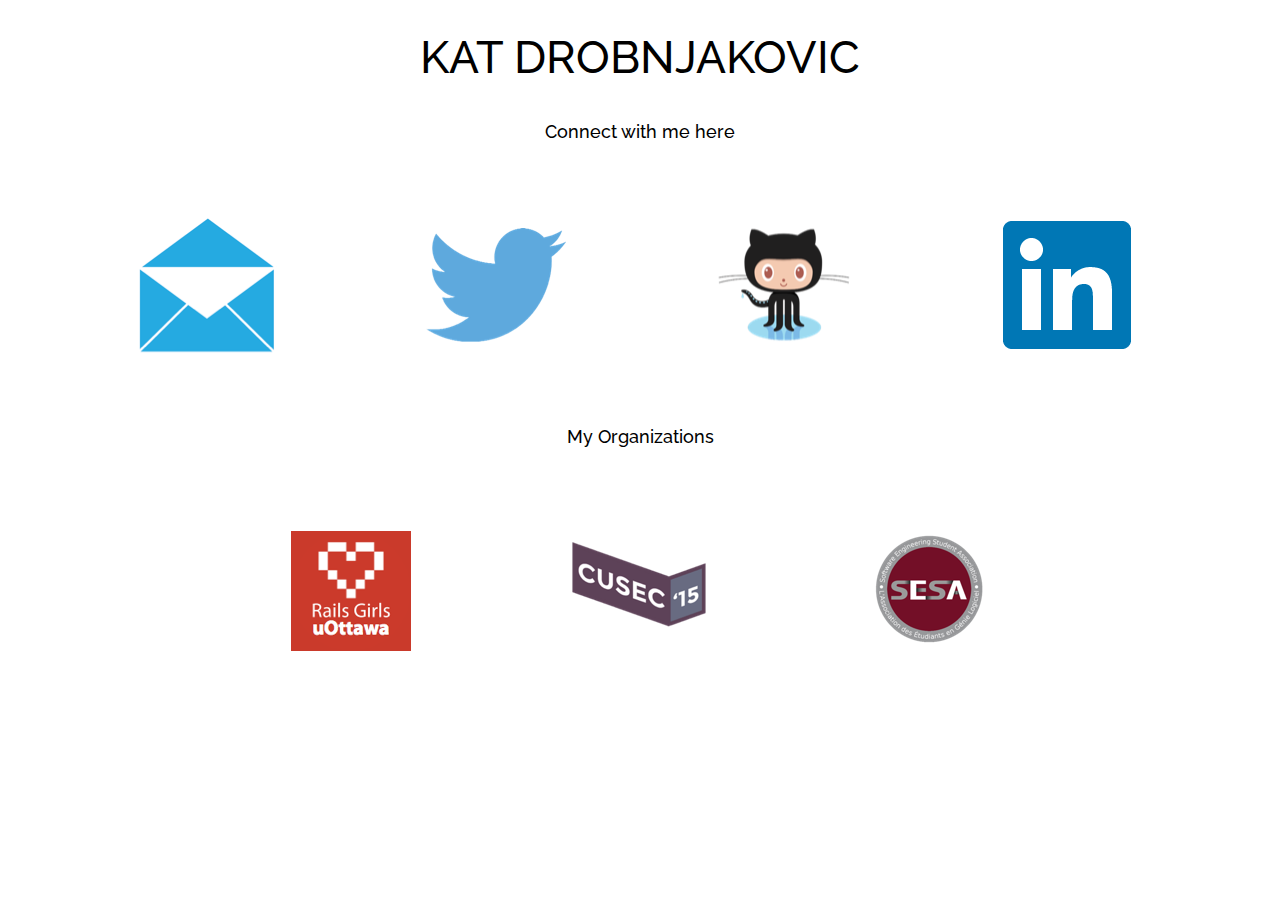
<file: index.html>
<html lang="en">

<head>
    <meta charset="utf-8">
    <meta name="viewport" content="width=device-width, initial-scale=1.0">
    <meta name="description" content="">

    <title>Kat Drobnjakovic</title>

    <!-- Bootstrap core CSS -->
    <link href="css/bootstrap.css" rel="stylesheet">

    <!-- custom CSS -->
    <link href="css/kat.css" rel="stylesheet">
    <link href='http://fonts.googleapis.com/css?family=Raleway:500,700,400,200' rel='stylesheet' type='text/css'>

    <!-- Favicon -->
    <link rel="icon" type="image/png" href="img/favicon.ico">

</head>

<body>
    <div class="container text-center">

        <div>
            <h1>KAT DROBNJAKOVIC</h1><br>
        </div>
        <div>
            <h4>Connect with me here</h4>
        </div>
        <div class="row">
            <div class="col-md-3 col-md-12">
                <a href="mailto:kat.drobnjakovic@gmail.com"><img src="img/envelope.png"></a>
            </div>
            <div class="col-md-3 col-md-12">
                <a href="https://twitter.com/katdrobnjakovic"><img src="img/Twitter_logo_blue.png"></a>
            </div>
            <div class="col-md-3 col-md-12">
                <a href="https://github.com/katdrobnjakovic"><img src="img/Octocat.png"></a>
            </div>
            <div class="col-md-3 col-md-12">
                <a href="https://ca.linkedin.com/pub/katarina-drobnjakovic/68/651/741"><img src="img/linkedin.png"></a> 
            </div>
        </div>
        <div>
            <h4>My Organizations</h4>
        </div>
        <div class="row">    
            <div class="col-md-2 col-md-12 col-md-offset-2 vcenter">
                <a href="UX.html"><img src="img/uOttawa-rails-girls.png"></a>
            </div>
            <div class="col-md-4 col-md-12 vcenter">
                <a href="http://2015.cusec.net/"><img src="img/cusec_logo.png"></a>
            </div>
            <div class="col-md-2 col-md-12">
                <a href="http://www.uottawa-sesa.ca/"><img src="img/SESA_Logo.png"></a>
            </div>
        </div>
    </div>
</body>

<script>
  (function(i,s,o,g,r,a,m){i['GoogleAnalyticsObject']=r;i[r]=i[r]||function(){
  (i[r].q=i[r].q||[]).push(arguments)},i[r].l=1*new Date();a=s.createElement(o),
  m=s.getElementsByTagName(o)[0];a.async=1;a.src=g;m.parentNode.insertBefore(a,m)
  })(window,document,'script','//www.google-analytics.com/analytics.js','ga');

  ga('create', 'UA-60670437-1', 'auto');
  ga('send', 'pageview');

</script>
</file>
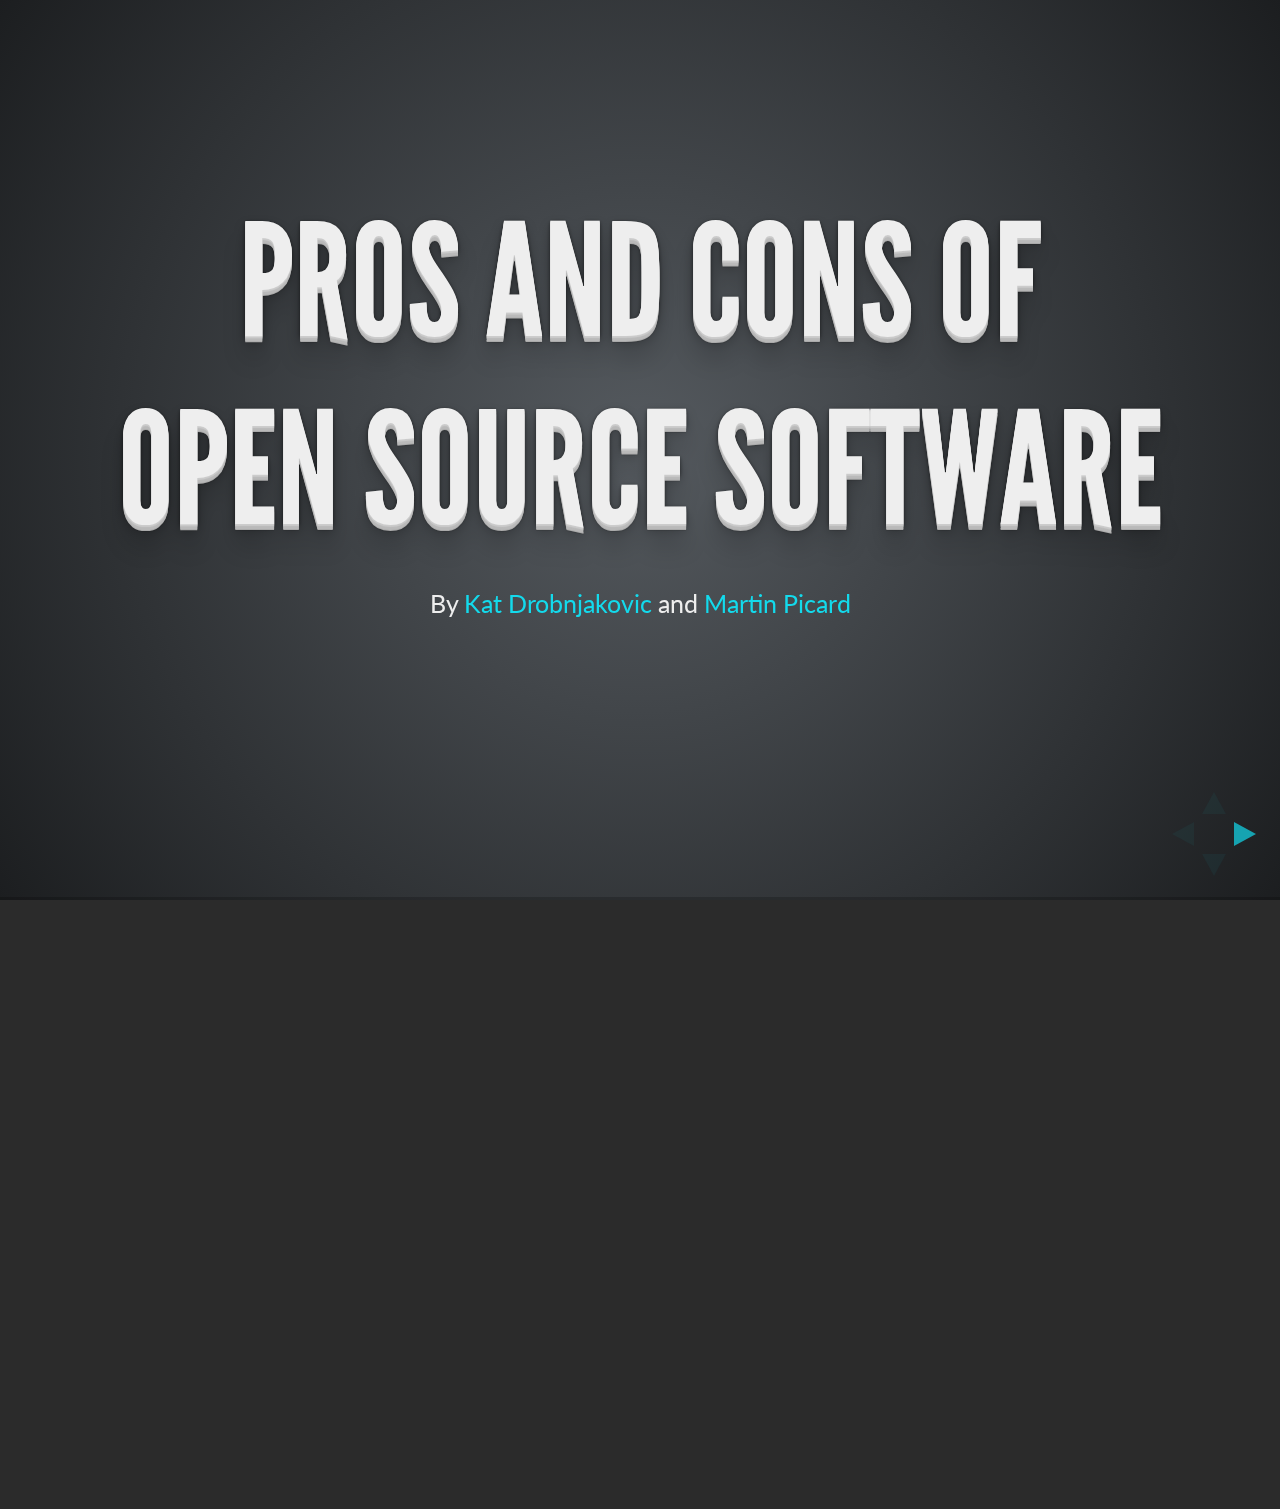
<file: OSS.html>
<!doctype html>
<html lang="en">

<head>
	<meta charset="utf-8">

	<title>Open Source Software</title>

	<meta name="description" content="A talk on open source software">
	<meta name="author" content="Kat Drobnjakovic">

	<meta name="apple-mobile-web-app-capable" content="yes" />
	<meta name="apple-mobile-web-app-status-bar-style" content="black-translucent" />

	<meta name="viewport" content="width=device-width, initial-scale=1.0, maximum-scale=1.0, user-scalable=no, minimal-ui">

	<link rel="stylesheet" href="css/reveal.css">
	<link rel="stylesheet" href="css/theme/league.css" id="theme">

	<!-- Code syntax highlighting -->
	<link rel="stylesheet" href="lib/css/zenburn.css">

	<!-- Printing and PDF exports -->
	<script>
		var link = document.createElement( 'link' );
		link.rel = 'stylesheet';
		link.type = 'text/css';
		link.href = window.location.search.match( /print-pdf/gi ) ? 'css/print/pdf.css' : 'css/print/paper.css';
		document.getElementsByTagName( 'head' )[0].appendChild( link );
	</script>

		<!--[if lt IE 9]>
		<script src="lib/js/html5shiv.js"></script>
		<![endif]-->
	</head>

	<body>

		<div class="reveal">
			<!-- Any section element inside of this container is displayed as a slide -->
			<div class="slides">

				<section>
					<h1>Pros and Cons of <br> Open Source Software</h1>
					<h3></h3>
					<p>
						<small>By <a href="http://katarina.rocks">Kat Drobnjakovic</a> and <a href="github.com/mpicard">Martin Picard</a></small>
					</p>
				</section>
				<!-- Corporate Purchase or Consumer Perspective -->
				<section data-transition="convex">
					<h2>Pros and Cons:<br>Corporate Purchase or Consumer Perspective</h2>
					<blockquote>In real open source, you have the right to control your own destiny.</blockquote>
					<a hef="https://github.com/torvalds">Linus Torvalds</a>
				</section>

				<section data-transition="slide">
					<!-- 1 -->
					<section>
						<h3>Con: Misguided Development and Features</h3>
						<p>Free does not mean no cost.</p>
						<p>Features are rolled out when they are rolled out - no strict schedule.</p>
						<p>Community driven development - purpose and direction of the software changes naturally.</p>
					</section>
					<!-- 2 -->
					<section>
						<h3>Con: Integration with Existing Environment</h3>
						<p>Less effort given to documentation and usability - there will be a learning curve to getting started.</p>
						<p>Lack of contractual commitment to tech support.</p>
						<p></p>
					</section>
					<!-- 3 -->
					<section>
						<h3>Pro: Transparency and Innovation</h3>
						<p>Functionality becomes obvious when source code is available.</p>
						<p>Collaboratively driven - spark ideas and improve algorithms to design better software.</p>
						<p>Competitive edge.</p>
					</section>
					<!-- 4 -->
					<section>
						<h3>Pro: Community, Quality, and Maintenance</h3>
						<p>Large and active communities create innovative software.</p>
						<p>Cooperation increases quality.</p>
						<p>Maintenance is tasked to the entire community and not the individual.</p>
					</section>
				</section>
				<!-- subsection summary -->
				<section data-transition="convex">
					<h2>Corporate Purchase or Consumer Perspective Summary</h2>
					<ul>
						<li>Community either makes or breaks the software.</li>
						<li>Transparency leads to innovative and creative software solutions.</li>
						<li>Free sofware has a cost: time and effort.</li>
					</ul>
				</section>

				<section data-transition="slide">
					<!-- sub title -->
					<section>
						<h2>Pros and Cons:<br>Corporate Production or Development Perspective</h2>
						<p>Marc Andreessen tweeted: "The best minds of my generation are thinking about how to make people buy support contracts for free software." --Anonymous</p>
					</section>
					<!-- 1 -->
					<section>
						<h3>Con: Less Income Potential</h3>
						<p>A lot of work will result in a low return.</p>
						<p>Other methods of income might need to be used (eg. Dropbox, RedHat).</p>
						<p>Can lead to embarrassment for your company if the quality is poor.</p>
					</section>
					<!-- 2 -->
					<section>
						<h3>Con: Security Leaks</h3>
						<p>People with malicious intents may find security problems easier to exploit them.</p>
						<p>Uber recently pushed secret passwords in plaintext to their GitHub.</p>
						<p>Bots scrap GitHub and other code bases for secrets all the time.</p>
					</section>
					<!-- 3 -->
					<section>
						<h3>Pro: Good for Reputation and Community at Large</h3>
						<p>Going open source is good for reputation and seen as giving back to the community.</p>
						<p>Open source projects create great communities and open many possibilities for collaboration between businesses and the OS community.</p>
					</section>
					<!-- 4 -->
					<section>
						<h3>Pro: Innovation, Quality and Big Brains</h3>
						<p>Many open source projects are at the forefront of innovation and possess many cutting edge features that release sooner than proprietary software.</p>
						<p>Popular OSS are often of equal or greater quality than their commercial counterpart.</p>
						<p>Most of the greatest minds in programming contribute or have contributed to open source. (Linus Torvalds, Ken Thompson, etc)</p>
					</section>
					<!-- conclusion -->
					<section>
						<h3>Corporate Production or Development Summary</h3>
						<ul>
							<li>Best determined on a case by case basis.</li>
							<li>Important to find other revenues of income.</li>
							<li>Security might be a deciding factor when working with sensitive information.</li>
						</ul>
					</section>
				</section>

				<!-- Sources -->
				<section>
					<h3>References</h3>
					<ul>
						<small>
							<li>The Pros and Cons of Open Source Software – Neotys Testing Roundup. Retrived on March 23, 2015, from <a href="http://www.neotys.com/blog/pros-cons-of-open-source-software/">neotys.com/blog/pros-cons-of-open-source-software/</a></li>
							<li>The Open Source Initiative. The Open Source Definition. Retrived on March 23, 2014, from <a href="http://opensource.org/osd">opensource.org/osd</a></li>
							<li>Q &amp; A: Linus Torvalds, inventor of Linux. Retrived on March 23, 2014, from <a href="http://old.seattletimes.com/html/businesstechnology/2002059632_linus11.html">old.seattletimes.com/html/businesstechnology/2002059632_linus11.html</a></li>
						</small>
					</ul>
				</section>
				<section>
					<h3>References</h3>
					<ul>
						<small>
							<li>Shaikh, Maha and Cornford, Tony (2011). Total cost of ownership of open source software. UK Cabinet Office, London, UK. Retrived on March 12, 2015, from <a href="http://eprints.lse.ac.uk/39826/1/Total_cost_of_ownership_of_open_source_software_(LSERO).pdf">eprints.lse.ac.uk/39826/1/Total_cost_of_ownership_of_open_source_software_(LSERO).pdf</a></li>
							<li>Krishnamurthy, Sandeep (2003). An Analysis of Open Source Business Models. University of Washington, Bothell, WA. Retrived on March 3, 2014, from <a href="http://faculty.washington.edu/sandeep/d/bazaar.pdf">faculty.washington.edu/sandeep/d/bazaar.pdf</a></li>
							<li>Steele, Robert (2012). The open-source everything manifesto: Transparency, truth, and trust. Berkeley, Calif.: Evolver Editions.</li>
						</small>
					</ul>
				</section>
			</div>

		</div>

		<script src="lib/js/head.min.js"></script>
		<script src="js/reveal.js"></script>

		<script>

			// Full list of configuration options available at:
			// https://github.com/hakimel/reveal.js#configuration
			Reveal.initialize({
				controls: true,
				progress: true,
				history: false,
				center: true,
				overview: true,
				transition: 'slide', // none/fade/slide/convex/concave/zoom
				parallaxBackgroundImage: 'https://s3.amazonaws.com/hakim-static/reveal-js/reveal-parallax-2.jpg',
        parallaxBackgroundSize: '2100px 900px', // CSS syntax, e.g. "2100px 900px" - currently only pixels are supported (don't use % or auto)

				// Optional reveal.js plugins
				dependencies: [
				{ src: 'lib/js/classList.js', condition: function() { return !document.body.classList; } },
				{ src: 'plugin/markdown/marked.js', condition: function() { return !!document.querySelector( '[data-markdown]' ); } },
				{ src: 'plugin/markdown/markdown.js', condition: function() { return !!document.querySelector( '[data-markdown]' ); } },
				{ src: 'plugin/highlight/highlight.js', async: true, condition: function() { return !!document.querySelector( 'pre code' ); }, callback: function() { hljs.initHighlightingOnLoad(); } },
				{ src: 'plugin/zoom-js/zoom.js', async: true },
				{ src: 'plugin/notes/notes.js', async: true }
				]
			});

		</script>

	</body>
	</html>
</file>
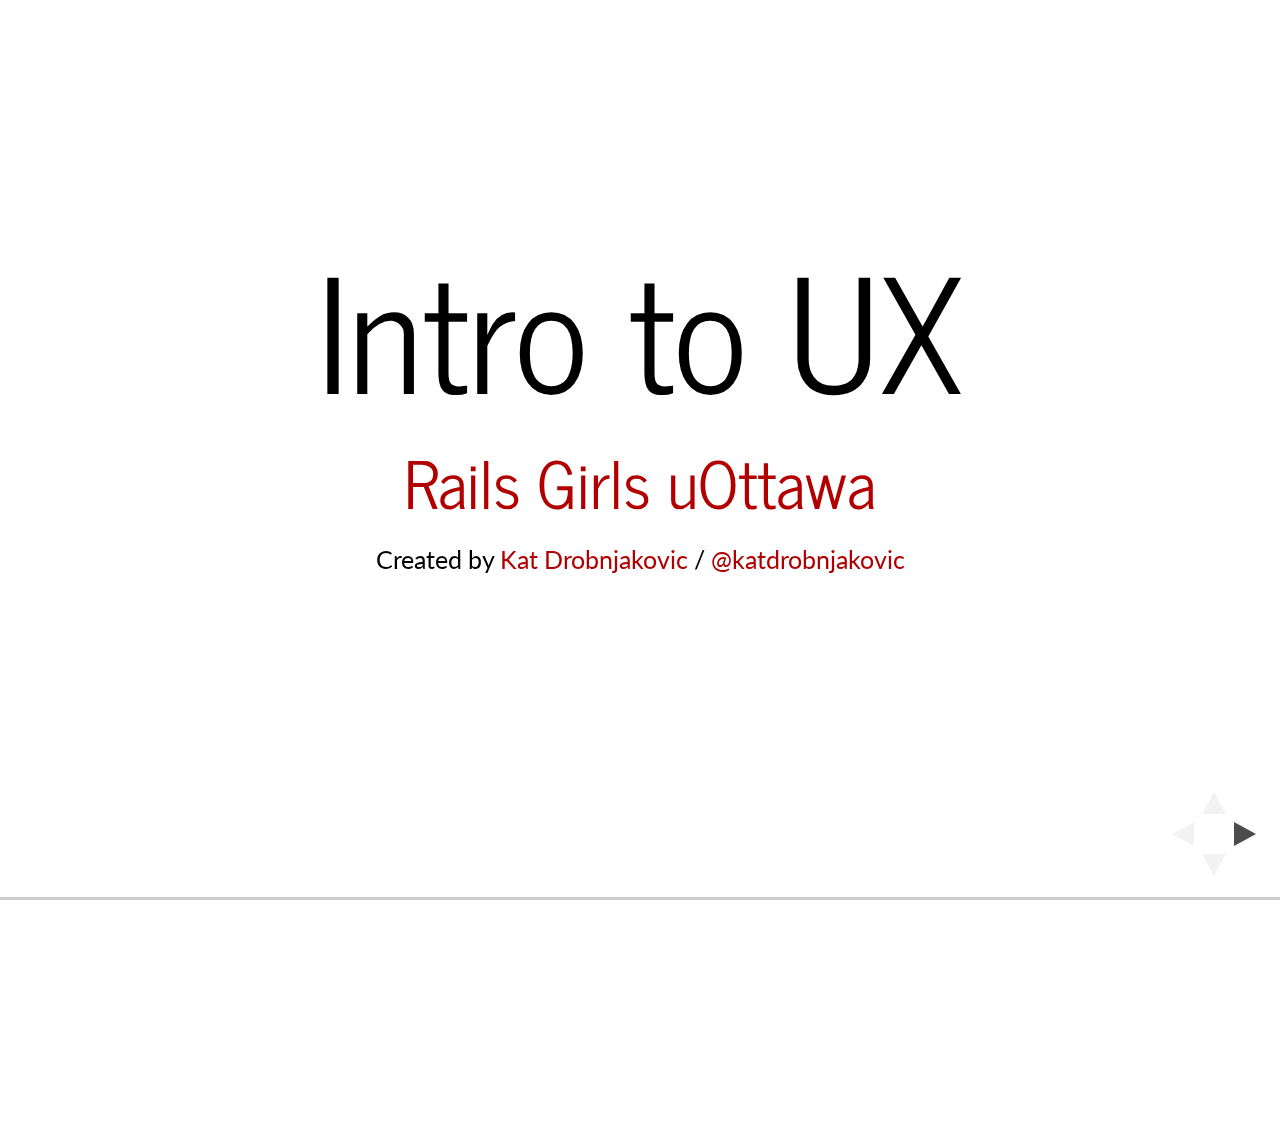
<file: UX.html>
<!doctype html>
<html lang="en">

	<head>
		<meta charset="utf-8">

		<title>Rails Girls uOttawa</title>

		<meta name="description" content="A workshop on UX for uOttawa Rails Girls">
		<meta name="author" content="Kat Drobnjakovic">

		<meta name="apple-mobile-web-app-capable" content="yes" />
		<meta name="apple-mobile-web-app-status-bar-style" content="black-translucent" />

		<meta name="viewport" content="width=device-width, initial-scale=1.0, maximum-scale=1.0, user-scalable=no, minimal-ui">

		<link rel="stylesheet" href="css/reveal.css">
		<link rel="stylesheet" href="css/theme/simple.css" id="theme">

		<!-- Code syntax highlighting -->
		<link rel="stylesheet" href="lib/css/zenburn.css">

		<!-- Printing and PDF exports -->
		<script>
			var link = document.createElement( 'link' );
			link.rel = 'stylesheet';
			link.type = 'text/css';
			link.href = window.location.search.match( /print-pdf/gi ) ? 'css/print/pdf.css' : 'css/print/paper.css';
			document.getElementsByTagName( 'head' )[0].appendChild( link );
		</script>

		<!--[if lt IE 9]>
		<script src="lib/js/html5shiv.js"></script>
		<![endif]-->
	</head>

	<body>

		<div class="reveal">

			<!-- Any section element inside of this container is displayed as a slide -->
			<div class="slides">
				<section>
					<h1>Intro to UX</h1>
					<h3><a href="http://railsgirls.com/ottawa">Rails Girls uOttawa</a></h3>
					<p>
						<small>Created by <a href="http://katarina.rocks">Kat Drobnjakovic</a> / <a href="http://twitter.com/katdrobnjakovic">@katdrobnjakovic</a></small>
					</p>
				</section>
				<!-- vertically nested slides -->
				<section>
					<section >
					<h2>What is UX?</h2>
					<p>
						"<em>User experience</em>" encompasses all aspects of the end-user's interaction with the company, its services, and its products.
					</p>
					<a hef="http://www.nngroup.com/articles/definition-user-experience/">Nielson Norman Group</a>
					</section>
					<section>
						<h2>UX vs UI</h2>
						<p><em>User interface</em> design involves creating a user-friendly interface thats easy to use, elegant, and in working condition. </p>
					</section>
					<section>
						<h2>UX vs Usability</h2>
						<p><em>Usability</em> is a quality attribute that assesses how easy user interfaces are to use. </p>
						<aside class="notes">
						<ul>
							<li>Learnability: How easy is it for users to accomplish basic tasks the first time they encounter the design?</li>
							<li>Efficiency: Once users have learned the design, how quickly can they perform tasks?</li>
							<li>Memorability: When users return to the design after a period of not using it, how easily can they reestablish proficiency?</li>
							<li>Errors: How many errors do users make, how severe are these errors, and how easily can they recover from the errors?</li>
							<li>Satisfaction: How pleasant is it to use the design?</li>
						</ul>
					</aside>
					</section>
				</section>

				<section data-transition="convex">
					<h2>Importance of UX</h2>
					<ul>
						<li>User centered design</li>
						<li>Accessibility</li>
					</ul>
				</section>

				<section data-transition="convex">
					<h2>Evaluation</h2>
					<p>Utilizing heuristics to analyze the current system.</p>
					<aside class="notes">
						<p>Heuristic ("find" or "discover") refers to experience-based techniques for problem solving, learning, and discovery that find a solution, which is not guaranteed to be optimal, but good enough for a given set of goals. Where the exhaustive search is impractical, heuristic methods are used to speed up the process of finding a satisfactory solution via mental shortcuts to ease the cognitive load of making a decision.</p>
					</aside>
				</section>

				<section data-transition="slide">
					<section>
						<h2>A/B Testing</h2>
						<p>A study to compare the effectiveness and quality of experience of different user interfaces.</p>
					</section>
					<section>
						<img src="img/ab_test.png">
					</section>
					<aside class="notes">
						<p>A randomized experiment with two variants, A and B, which are the control and treatment in the controlled experiment</p>
					</aside>
				</section>

				<section data-transition="zoom">
					<section>
						<h2>Wireframes and Prototypes</h2>
						<p>Constructing a design model based on findings.</p>
					</section>
					<section>
						<img src="img/wireframe.png">
					</section>
				</section>

				<section data-transition="slide">
					<section>
						<h2>User Flows</h2>
						<p>Designing how users should move throughout the system.</p>
					</section>
					<section>
						<img src="img/userflow.png">
					</section>
				</section>

				<section data-transition="concave">
					<section>
						<h2>User Surveys</h2>
						<p>Analyzing their emotions with familiar and unfamiliar elements of the interface. </p>
					</section>
					<section>
						<h2>Storytelling</h2>
						<p>Analyzing their emotions with familiar and unfamiliar elements of the interface. </p>
						<aside class="notes">
							<p> In user experience, stories help us to understand our users, learn about their goals, explain our research, and demonstrate our design ideas. </p>
						</aside>
					</section>
				</section>

				<section data-transition="concave">
					<h2>Design Patterns</h2>
					<p>Providing consistency leads to increased efficiency.</p>
					<aside class="notes">
						<p>A design pattern in architecture and computer science is a formal way of documenting a solution to a design problem in a particular field of expertise.</p>
					</aside>
				</section>

				<section data-transition="zoom">
					<h2>User Profiles and Persons</h2>
					<p>Develop experiences that reflect the voice and emotions of your users.</p>
					<p><em>Know your audience.</em></p>
				</section>

				<section data-transition="zoom">
					<img src="img/uxgrass.png">
				</section>

				<section data-transition="slide">
					<h2>UX cannot solve everything</h2>
					<p>Design must be tailored to the goals, values, process, and products of the system.</p>
					<aside class="notes">
						Oh hey, these are some notes. They'll be hidden in your presentation, but you can see them if you open the speaker notes window (hit 's' on your keyboard).
					</aside>
				</section>

				<section data-transition="zoom">
					<h2>THANK-YOU</h2>
					<h3>Questions?</h3>
					<br>
					<p>
						<small>Created by <a href="http://katarina.rocks">Kat Drobnjakovic</a> / <a href="http://twitter.com/katdrobnjakovic">@katdrobnjakovic</a></small>
					</p>
				</section>
				<section data-transition="none">
					<h2>References</h2>
					<a href="http://www.smashingmagazine.com/2010/10/05/what-is-user-experience-design-overview-tools-and-resources/">What Is User Experience Design? Overview, Tools And Resources</a><br>
					<a href="http://inspiredm.com/ui-design-exactly/">What is UI design, exactly?</a><br>
					<a href="http://www.nngroup.com/articles/usability-101-introduction-to-usability/">Usability 101: Introduction to Usability</a><br>
					<a href="http://www.webdesignerdepot.com/2012/06/ui-vs-ux-whats-the-difference/">UI VS UX: WHAT’S THE DIFFERENCE?</a><br>
					<a href="http://www.nngroup.com/articles/definition-user-experience/">The Definition of User Experience</a><br>
				</section>
				
			</div>

		</div>

		<script src="lib/js/head.min.js"></script>
		<script src="js/reveal.js"></script>

		<script>

			// Full list of configuration options available at:
			// https://github.com/hakimel/reveal.js#configuration
			Reveal.initialize({
				controls: true,
				progress: true,
				history: true,
				center: true,

				transition: 'slide', // none/fade/slide/convex/concave/zoom

				// Optional reveal.js plugins
				dependencies: [
					{ src: 'lib/js/classList.js', condition: function() { return !document.body.classList; } },
					{ src: 'plugin/markdown/marked.js', condition: function() { return !!document.querySelector( '[data-markdown]' ); } },
					{ src: 'plugin/markdown/markdown.js', condition: function() { return !!document.querySelector( '[data-markdown]' ); } },
					{ src: 'plugin/highlight/highlight.js', async: true, condition: function() { return !!document.querySelector( 'pre code' ); }, callback: function() { hljs.initHighlightingOnLoad(); } },
					{ src: 'plugin/zoom-js/zoom.js', async: true },
					{ src: 'plugin/notes/notes.js', async: true }
				]
			});

		</script>

	</body>
</html>
</file>
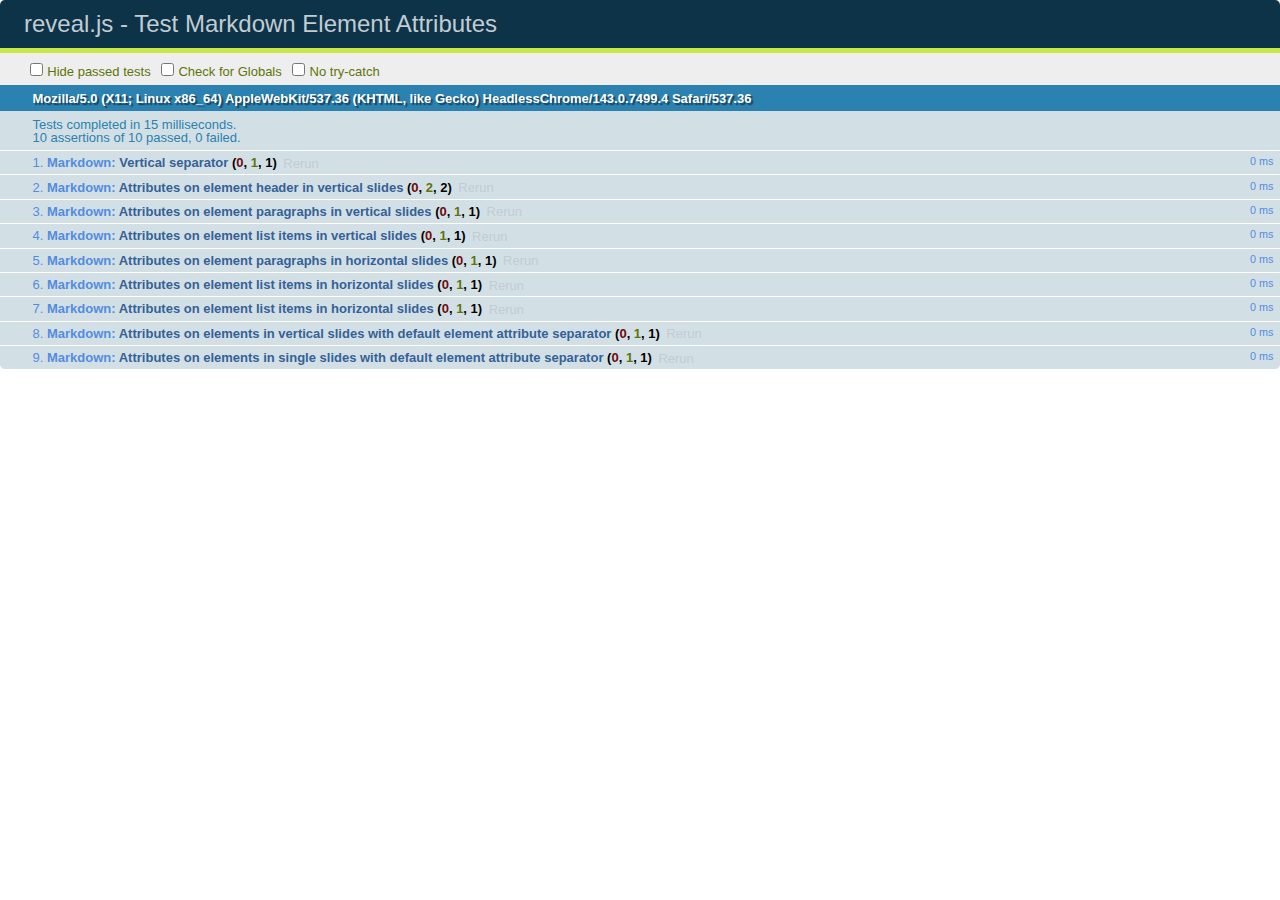
<file: test/test-markdown-element-attributes.html>
<!doctype html>
<html lang="en">

	<head>
		<meta charset="utf-8">

		<title>reveal.js - Test Markdown Element Attributes</title>

		<link rel="stylesheet" href="../css/reveal.css">
		<link rel="stylesheet" href="qunit-1.12.0.css">
	</head>

	<body style="overflow: auto;">

		<div id="qunit"></div>
		<div id="qunit-fixture"></div>

		<div class="reveal" style="display: none;">

			<div class="slides">

				<!-- <section data-markdown="example.md" data-separator="^\n\n\n" data-separator-vertical="^\n\n"></section> -->

				<!-- Slides are separated by newline + three dashes + newline, vertical slides identical but two dashes -->
				<section data-markdown data-separator="^\n---\n$" data-separator-vertical="^\n--\n$" data-element-attributes="{_\s*?([^}]+?)}">>
					<script type="text/template">
						## Slide 1.1
						<!-- {_class="fragment fade-out" data-fragment-index="1"} -->

						--

						## Slide 1.2
						<!-- {_class="fragment shrink"} -->

						Paragraph 1
						<!-- {_class="fragment grow"} -->

						Paragraph 2
						<!-- {_class="fragment grow"} -->

						- list item 1 <!-- {_class="fragment roll-in"} -->
						- list item 2 <!-- {_class="fragment roll-in"} -->
						- list item 3 <!-- {_class="fragment roll-in"} -->


						---

						## Slide 2


						Paragraph 1.2  
						multi-line <!-- {_class="fragment highlight-red"} -->

						Paragraph 2.2 <!-- {_class="fragment highlight-red"} -->

						Paragraph 2.3 <!-- {_class="fragment highlight-red"} -->

						Paragraph 2.4 <!-- {_class="fragment highlight-red"} -->

						- list item 1 <!-- {_class="fragment highlight-green"} -->
						- list item 2<!-- {_class="fragment highlight-green"} -->
						- list item 3<!-- {_class="fragment highlight-green"} -->
						- list item 4
						<!-- {_class="fragment highlight-green"} -->
						- list item 5<!-- {_class="fragment highlight-green"} -->

						Test

						![Example Picture](examples/assets/image2.png)
						<!-- {_class="reveal stretch"} -->

					</script>
				</section>



				<section 	data-markdown data-separator="^\n\n\n"
									data-separator-vertical="^\n\n"
									data-separator-notes="^Note:"
									data-charset="utf-8">
					<script type="text/template">
						# Test attributes in Markdown with default separator
						## Slide 1 Def <!-- .element: class="fragment highlight-red" data-fragment-index="1" -->


						## Slide 2 Def
						<!-- .element: class="fragment highlight-red" -->

					</script>
				</section>

				<section data-markdown>
				  <script type="text/template">
					## Hello world
					A paragraph
					<!-- .element: class="fragment highlight-blue" -->
				  </script>
				</section>

				<section data-markdown>
				  <script type="text/template">
					## Hello world

					Multiple  
					Line
					<!-- .element: class="fragment highlight-blue" -->
				  </script>
				</section>

				<section data-markdown>
				  <script type="text/template">
					## Hello world

					Test<!-- .element: class="fragment highlight-blue" -->

					More Test
				  </script>
				</section>


			</div>

		</div>

		<script src="../lib/js/head.min.js"></script>
		<script src="../js/reveal.js"></script>
		<script src="../plugin/markdown/marked.js"></script>
		<script src="../plugin/markdown/markdown.js"></script>
		<script src="qunit-1.12.0.js"></script>

		<script src="test-markdown-element-attributes.js"></script>

	</body>
</html>
</file>
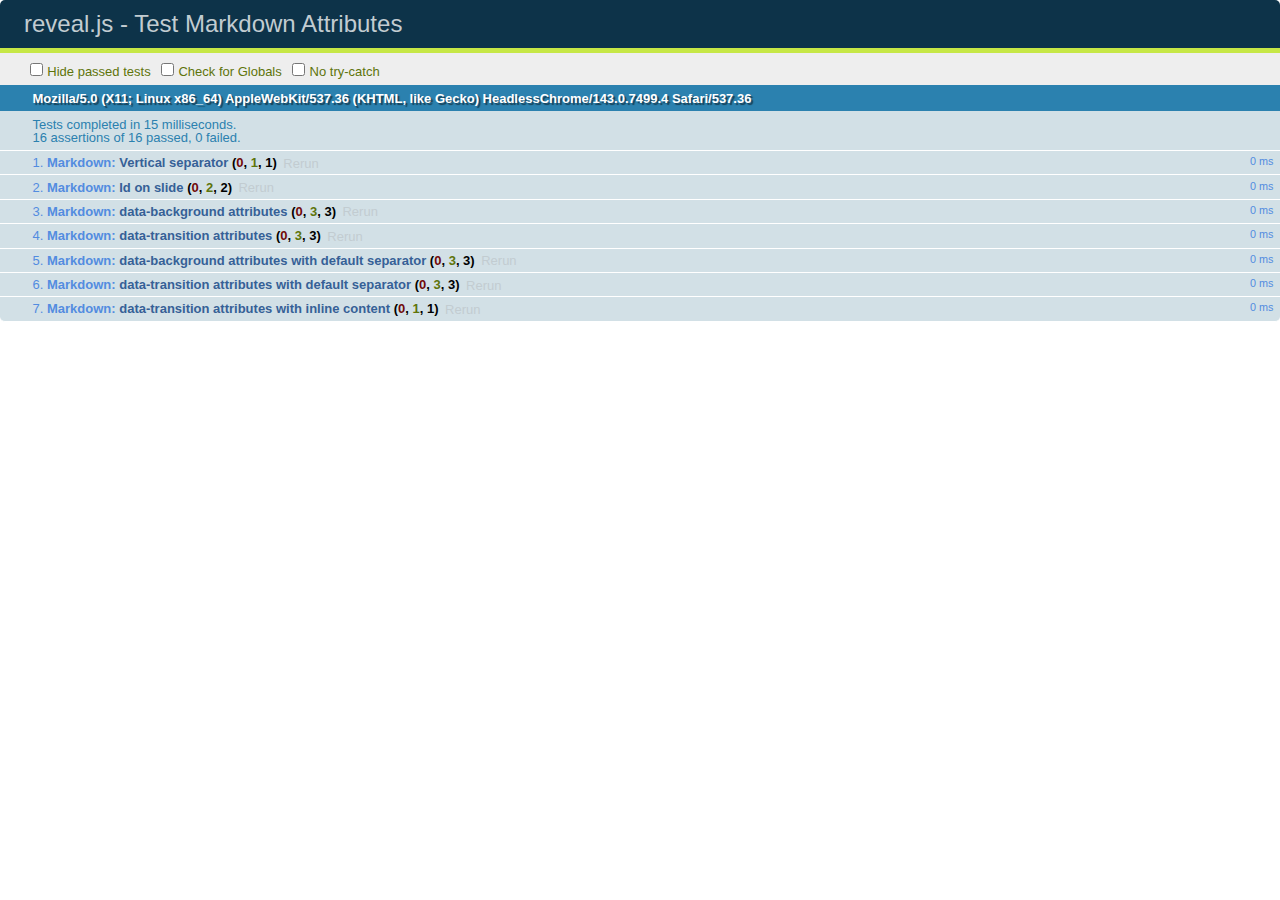
<file: test/test-markdown-slide-attributes.html>
<!doctype html>
<html lang="en">

	<head>
		<meta charset="utf-8">

		<title>reveal.js - Test Markdown Attributes</title>

		<link rel="stylesheet" href="../css/reveal.css">
		<link rel="stylesheet" href="qunit-1.12.0.css">
	</head>

	<body style="overflow: auto;">

		<div id="qunit"></div>
		<div id="qunit-fixture"></div>

		<div class="reveal" style="display: none;">

			<div class="slides">

				<!-- <section data-markdown="example.md" data-separator="^\n\n\n" data-separator-vertical="^\n\n"></section> -->

				<!-- Slides are separated by three lines, vertical slides by two lines, attributes are one any line starting with (spaces and) two dashes -->
				<section 	data-markdown data-separator="^\n\n\n"
									data-separator-vertical="^\n\n"
									data-separator-notes="^Note:"
									data-attributes="--\s(.*?)$"
									data-charset="utf-8">
					<script type="text/template">
						# Test attributes in Markdown
						## Slide 1



						## Slide 2
						<!-- -- id="slide2" data-transition="zoom" data-background="#A0C66B" -->


						## Slide 2.1
						<!-- -- data-background="#ff0000" data-transition="fade" -->


						## Slide 2.2
						[Link to Slide2](#/slide2)



						## Slide 3
						<!-- -- data-transition="zoom" data-background="#C6916B" -->



						## Slide 4
					</script>
				</section>

				<section 	data-markdown data-separator="^\n\n\n"
									data-separator-vertical="^\n\n"
									data-separator-notes="^Note:"
									data-charset="utf-8">
					<script type="text/template">
						# Test attributes in Markdown with default separator
						## Slide 1 Def



						## Slide 2 Def
						<!-- .slide: id="slide2def" data-transition="concave" data-background="#A7C66B" -->


						## Slide 2.1 Def
						<!-- .slide: data-background="#f70000" data-transition="page" -->


						## Slide 2.2 Def
						[Link to Slide2](#/slide2def)



						## Slide 3 Def
						<!-- .slide: data-transition="concave" data-background="#C7916B" -->



						## Slide 4
					</script>
				</section>

				<section data-markdown>
					<script type="text/template">
						<!-- .slide: data-background="#ff0000" -->
						## Hello world
					</script>
				</section>

				<section data-markdown>
					<script type="text/template">
						## Hello world
						<!-- .slide: data-background="#ff0000" -->
					</script>
				</section>

				<section data-markdown>
					<script type="text/template">
						## Hello world

						Test
						<!-- .slide: data-background="#ff0000" -->

						More Test
					</script>
				</section>

			</div>

		</div>

		<script src="../lib/js/head.min.js"></script>
		<script src="../js/reveal.js"></script>
		<script src="../plugin/markdown/marked.js"></script>
		<script src="../plugin/markdown/markdown.js"></script>
		<script src="qunit-1.12.0.js"></script>

		<script src="test-markdown-slide-attributes.js"></script>

	</body>
</html>
</file>
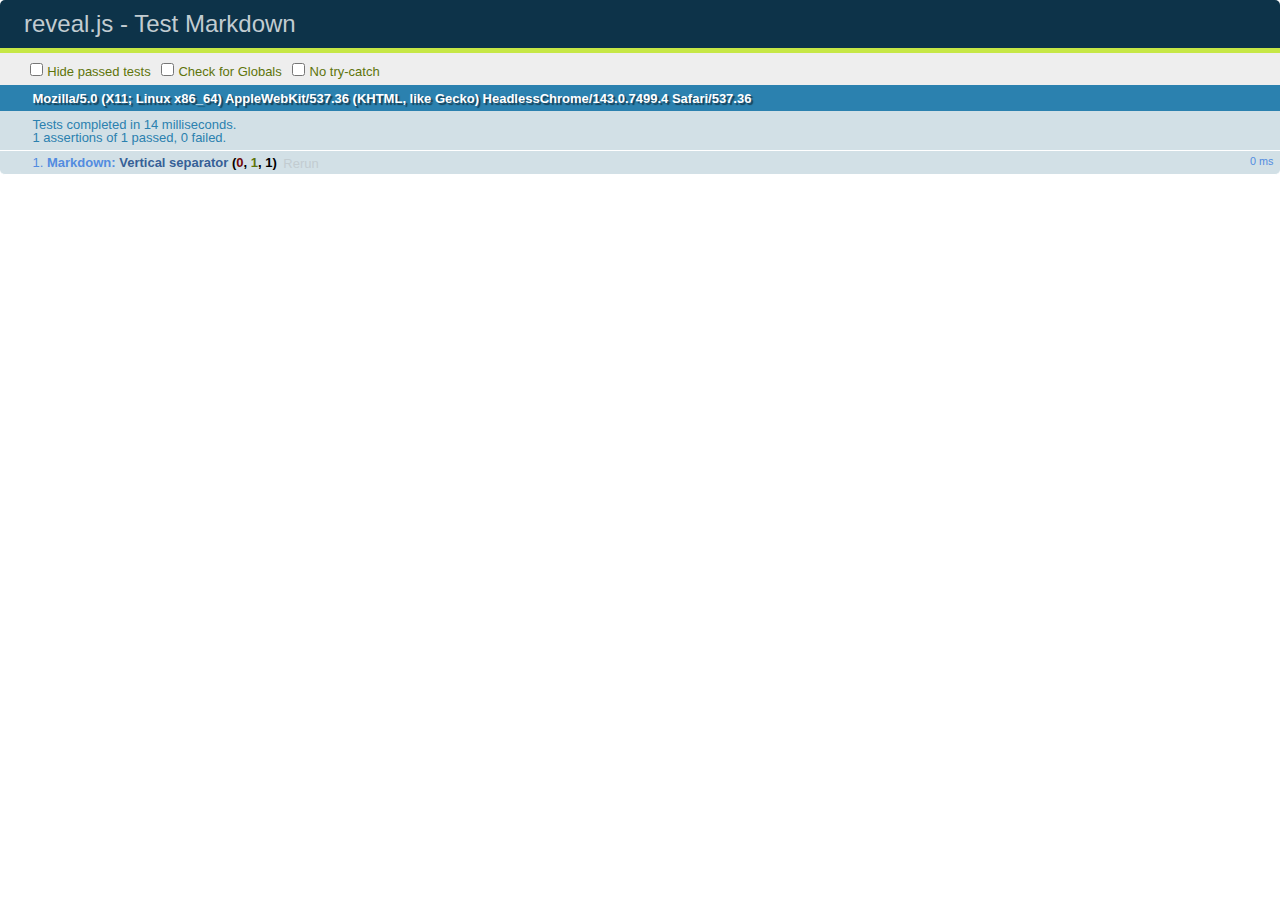
<file: test/test-markdown.html>
<!doctype html>
<html lang="en">

	<head>
		<meta charset="utf-8">

		<title>reveal.js - Test Markdown</title>

		<link rel="stylesheet" href="../css/reveal.css">
		<link rel="stylesheet" href="qunit-1.12.0.css">
	</head>

	<body style="overflow: auto;">

		<div id="qunit"></div>
  		<div id="qunit-fixture"></div>

		<div class="reveal" style="display: none;">

			<div class="slides">

				<!-- <section data-markdown="example.md" data-separator="^\n\n\n" data-separator-vertical="^\n\n"></section> -->

				<!-- Slides are separated by newline + three dashes + newline, vertical slides identical but two dashes -->
				<section data-markdown data-separator="^\n---\n$" data-separator-vertical="^\n--\n$">
					<script type="text/template">
						## Slide 1.1

						--

						## Slide 1.2

						---

						## Slide 2
					</script>
				</section>

			</div>

		</div>

		<script src="../lib/js/head.min.js"></script>
		<script src="../js/reveal.js"></script>
		<script src="../plugin/markdown/marked.js"></script>
		<script src="../plugin/markdown/markdown.js"></script>
		<script src="qunit-1.12.0.js"></script>

		<script src="test-markdown.js"></script>

	</body>
</html>
</file>
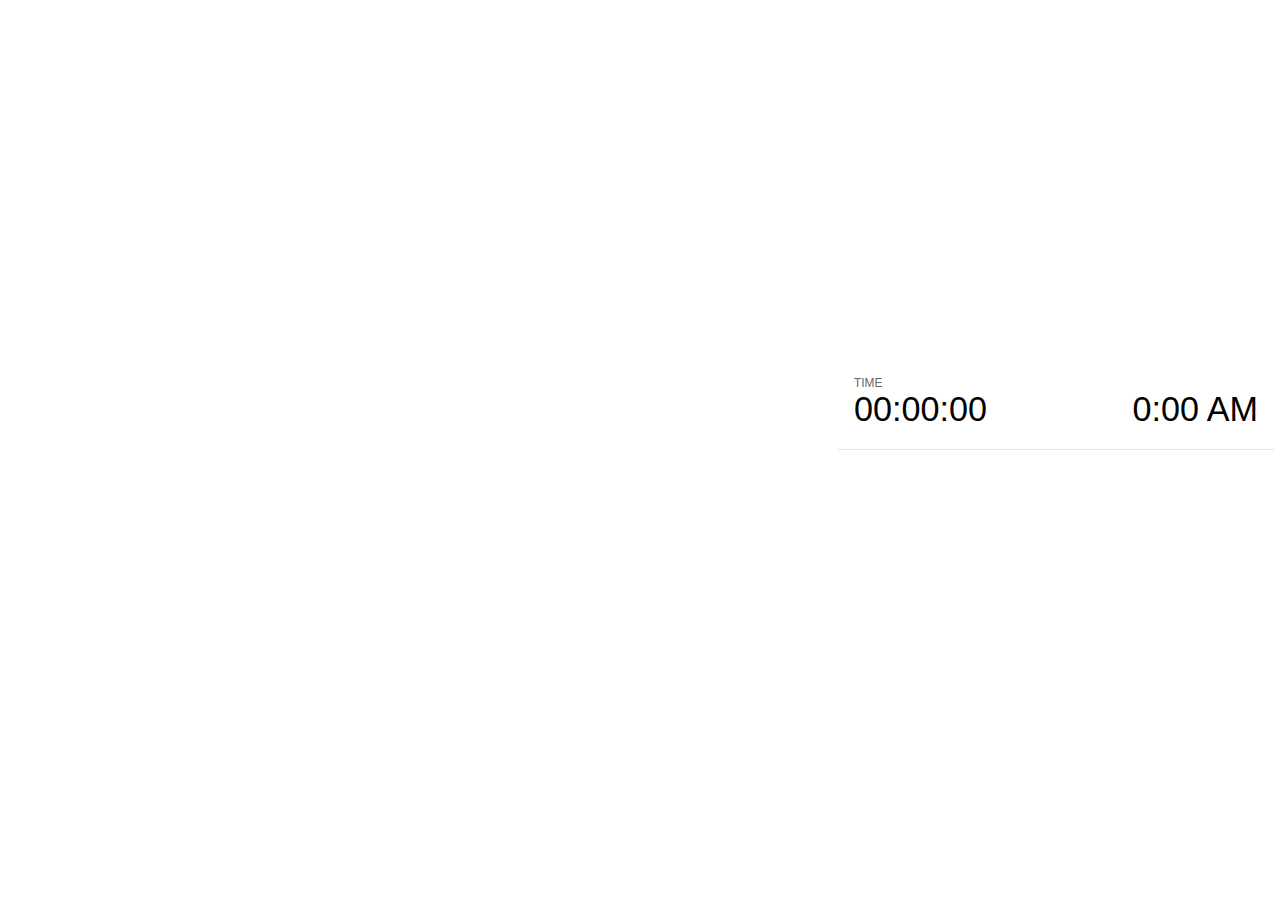
<file: plugin/notes/notes.html>
<!doctype html>
<html lang="en">
	<head>
		<meta charset="utf-8">

		<title>reveal.js - Slide Notes</title>

		<style>
			body {
				font-family: Helvetica;
			}

			#current-slide,
			#upcoming-slide,
			#speaker-controls {
				padding: 6px;
				box-sizing: border-box;
				-moz-box-sizing: border-box;
			}

			#current-slide iframe,
			#upcoming-slide iframe {
				width: 100%;
				height: 100%;
				border: 1px solid #ddd;
			}

			#current-slide .label,
			#upcoming-slide .label {
				position: absolute;
				top: 10px;
				left: 10px;
				font-weight: bold;
				font-size: 14px;
				z-index: 2;
				color: rgba( 255, 255, 255, 0.9 );
			}

			#current-slide {
				position: absolute;
				width: 65%;
				height: 100%;
				top: 0;
				left: 0;
				padding-right: 0;
			}

			#upcoming-slide {
				position: absolute;
				width: 35%;
				height: 40%;
				right: 0;
				top: 0;
			}

			#speaker-controls {
				position: absolute;
				top: 40%;
				right: 0;
				width: 35%;
				height: 60%;
				overflow: auto;

				font-size: 18px;
			}

				.speaker-controls-time.hidden,
				.speaker-controls-notes.hidden {
					display: none;
				}

				.speaker-controls-time .label,
				.speaker-controls-notes .label {
					text-transform: uppercase;
					font-weight: normal;
					font-size: 0.66em;
					color: #666;
					margin: 0;
				}

				.speaker-controls-time {
					border-bottom: 1px solid rgba( 200, 200, 200, 0.5 );
					margin-bottom: 10px;
					padding: 10px 16px;
					padding-bottom: 20px;
					cursor: pointer;
				}

				.speaker-controls-time .reset-button {
					opacity: 0;
					float: right;
					color: #666;
					text-decoration: none;
				}
				.speaker-controls-time:hover .reset-button {
					opacity: 1;
				}

				.speaker-controls-time .timer,
				.speaker-controls-time .clock {
					width: 50%;
					font-size: 1.9em;
				}

				.speaker-controls-time .timer {
					float: left;
				}

				.speaker-controls-time .clock {
					float: right;
					text-align: right;
				}

				.speaker-controls-time span.mute {
					color: #bbb;
				}

				.speaker-controls-notes {
					padding: 10px 16px;
				}

				.speaker-controls-notes .value {
					margin-top: 5px;
					line-height: 1.4;
					font-size: 1.2em;
				}

			.clear {
				clear: both;
			}

			@media screen and (max-width: 1080px) {
				#speaker-controls {
					font-size: 16px;
				}
			}

			@media screen and (max-width: 900px) {
				#speaker-controls {
					font-size: 14px;
				}
			}

			@media screen and (max-width: 800px) {
				#speaker-controls {
					font-size: 12px;
				}
			}

		</style>
	</head>

	<body>

		<div id="current-slide"></div>
		<div id="upcoming-slide"><span class="label">UPCOMING:</span></div>
		<div id="speaker-controls">
			<div class="speaker-controls-time">
				<h4 class="label">Time <span class="reset-button">Click to Reset</span></h4>
				<div class="clock">
					<span class="clock-value">0:00 AM</span>
				</div>
				<div class="timer">
					<span class="hours-value">00</span><span class="minutes-value">:00</span><span class="seconds-value">:00</span>
				</div>
				<div class="clear"></div>
			</div>

			<div class="speaker-controls-notes hidden">
				<h4 class="label">Notes</h4>
				<div class="value"></div>
			</div>
		</div>

		<script src="../../plugin/markdown/marked.js"></script>
		<script>

			(function() {

				var notes,
					notesValue,
					currentState,
					currentSlide,
					upcomingSlide,
					connected = false;

				window.addEventListener( 'message', function( event ) {

					var data = JSON.parse( event.data );

					// Messages sent by the notes plugin inside of the main window
					if( data && data.namespace === 'reveal-notes' ) {
						if( data.type === 'connect' ) {
							handleConnectMessage( data );
						}
						else if( data.type === 'state' ) {
							handleStateMessage( data );
						}
					}
					// Messages sent by the reveal.js inside of the current slide preview
					else if( data && data.namespace === 'reveal' ) {
						if( /ready/.test( data.eventName ) ) {
							// Send a message back to notify that the handshake is complete
							window.opener.postMessage( JSON.stringify({ namespace: 'reveal-notes', type: 'connected'} ), '*' );
						}
						else if( /slidechanged|fragmentshown|fragmenthidden|overviewshown|overviewhidden|paused|resumed/.test( data.eventName ) && currentState !== JSON.stringify( data.state ) ) {
							window.opener.postMessage( JSON.stringify({ method: 'setState', args: [ data.state ]} ), '*' );
						}
					}

				} );

				/**
				 * Called when the main window is trying to establish a
				 * connection.
				 */
				function handleConnectMessage( data ) {

					if( connected === false ) {
						connected = true;

						setupIframes( data );
						setupKeyboard();
						setupNotes();
						setupTimer();
					}

				}

				/**
				 * Called when the main window sends an updated state.
				 */
				function handleStateMessage( data ) {

					// Store the most recently set state to avoid circular loops
					// applying the same state
					currentState = JSON.stringify( data.state );

					// No need for updating the notes in case of fragment changes
					if ( data.notes ) {
						notes.classList.remove( 'hidden' );
						if( data.markdown ) {
							notesValue.innerHTML = marked( data.notes );
						}
						else {
							notesValue.innerHTML = data.notes;
						}
					}
					else {
						notes.classList.add( 'hidden' );
					}

					// Update the note slides
					currentSlide.contentWindow.postMessage( JSON.stringify({ method: 'setState', args: [ data.state ] }), '*' );
					upcomingSlide.contentWindow.postMessage( JSON.stringify({ method: 'setState', args: [ data.state ] }), '*' );
					upcomingSlide.contentWindow.postMessage( JSON.stringify({ method: 'next' }), '*' );

				}

				// Limit to max one state update per X ms
				handleStateMessage = debounce( handleStateMessage, 200 );

				/**
				 * Forward keyboard events to the current slide window.
				 * This enables keyboard events to work even if focus
				 * isn't set on the current slide iframe.
				 */
				function setupKeyboard() {

					document.addEventListener( 'keydown', function( event ) {
						currentSlide.contentWindow.postMessage( JSON.stringify({ method: 'triggerKey', args: [ event.keyCode ] }), '*' );
					} );

				}

				/**
				 * Creates the preview iframes.
				 */
				function setupIframes( data ) {

					var params = [
						'receiver',
						'progress=false',
						'history=false',
						'transition=none',
						'autoSlide=0',
						'backgroundTransition=none'
					].join( '&' );

					var hash = '#/' + data.state.indexh + '/' + data.state.indexv;
					var currentURL = data.url + '?' + params + '&postMessageEvents=true' + hash;
					var upcomingURL = data.url + '?' + params + '&controls=false' + hash;

					currentSlide = document.createElement( 'iframe' );
					currentSlide.setAttribute( 'width', 1280 );
					currentSlide.setAttribute( 'height', 1024 );
					currentSlide.setAttribute( 'src', currentURL );
					document.querySelector( '#current-slide' ).appendChild( currentSlide );

					upcomingSlide = document.createElement( 'iframe' );
					upcomingSlide.setAttribute( 'width', 640 );
					upcomingSlide.setAttribute( 'height', 512 );
					upcomingSlide.setAttribute( 'src', upcomingURL );
					document.querySelector( '#upcoming-slide' ).appendChild( upcomingSlide );

				}

				/**
				 * Setup the notes UI.
				 */
				function setupNotes() {

					notes = document.querySelector( '.speaker-controls-notes' );
					notesValue = document.querySelector( '.speaker-controls-notes .value' );

				}

				/**
				 * Create the timer and clock and start updating them
				 * at an interval.
				 */
				function setupTimer() {

					var start = new Date(),
						timeEl = document.querySelector( '.speaker-controls-time' ),
						clockEl = timeEl.querySelector( '.clock-value' ),
						hoursEl = timeEl.querySelector( '.hours-value' ),
						minutesEl = timeEl.querySelector( '.minutes-value' ),
						secondsEl = timeEl.querySelector( '.seconds-value' );

					function _updateTimer() {

						var diff, hours, minutes, seconds,
							now = new Date();

						diff = now.getTime() - start.getTime();
						hours = Math.floor( diff / ( 1000 * 60 * 60 ) );
						minutes = Math.floor( ( diff / ( 1000 * 60 ) ) % 60 );
						seconds = Math.floor( ( diff / 1000 ) % 60 );

						clockEl.innerHTML = now.toLocaleTimeString( 'en-US', { hour12: true, hour: '2-digit', minute:'2-digit' } );
						hoursEl.innerHTML = zeroPadInteger( hours );
						hoursEl.className = hours > 0 ? '' : 'mute';
						minutesEl.innerHTML = ':' + zeroPadInteger( minutes );
						minutesEl.className = minutes > 0 ? '' : 'mute';
						secondsEl.innerHTML = ':' + zeroPadInteger( seconds );

					}

					// Update once directly
					_updateTimer();

					// Then update every second
					setInterval( _updateTimer, 1000 );

					timeEl.addEventListener( 'click', function() {
						start = new Date();
						_updateTimer();
						return false;
					} );

				}

				function zeroPadInteger( num ) {

					var str = '00' + parseInt( num );
					return str.substring( str.length - 2 );

				}

				/**
				 * Limits the frequency at which a function can be called.
				 */
				function debounce( fn, ms ) {

					var lastTime = 0,
						timeout;

					return function() {

						var args = arguments;
						var context = this;

						clearTimeout( timeout );

						var timeSinceLastCall = Date.now() - lastTime;
						if( timeSinceLastCall > ms ) {
							fn.apply( context, args );
							lastTime = Date.now();
						}
						else {
							timeout = setTimeout( function() {
								fn.apply( context, args );
								lastTime = Date.now();
							}, ms - timeSinceLastCall );
						}

					}

				}

			})();

		</script>
	</body>
</html>
</file>
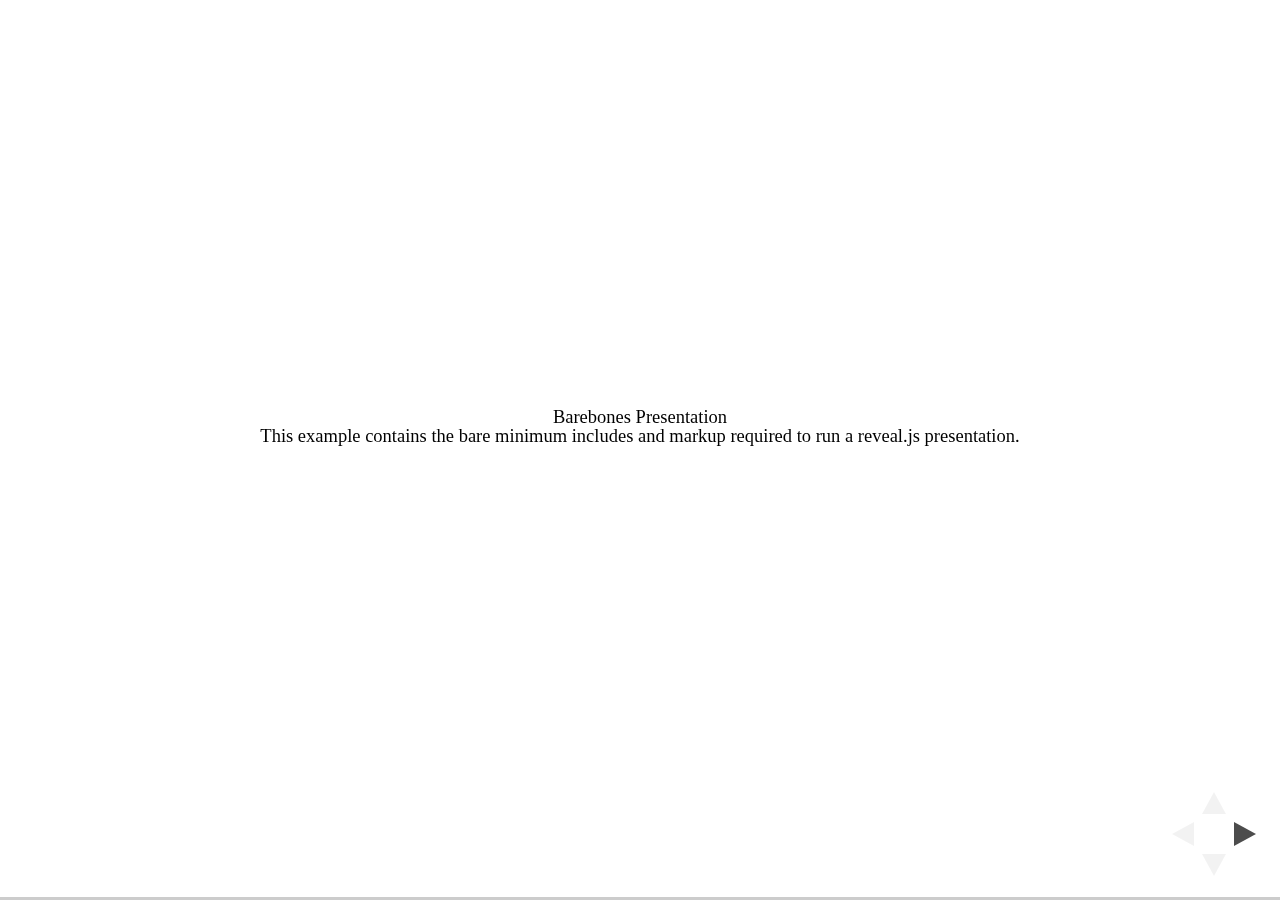
<file: test/examples/barebones.html>
<!doctype html>
<html lang="en">

	<head>
		<meta charset="utf-8">

		<title>reveal.js - Barebones</title>

		<link rel="stylesheet" href="../../css/reveal.css">
	</head>

	<body>

		<div class="reveal">

			<div class="slides">

				<section>
					<h2>Barebones Presentation</h2>
					<p>This example contains the bare minimum includes and markup required to run a reveal.js presentation.</p>
				</section>

				<section>
					<h2>No Theme</h2>
					<p>There's no theme included, so it will fall back on browser defaults.</p>
				</section>

			</div>

		</div>

		<script src="../../js/reveal.js"></script>

		<script>

			Reveal.initialize();

		</script>

	</body>
</html>
</file>
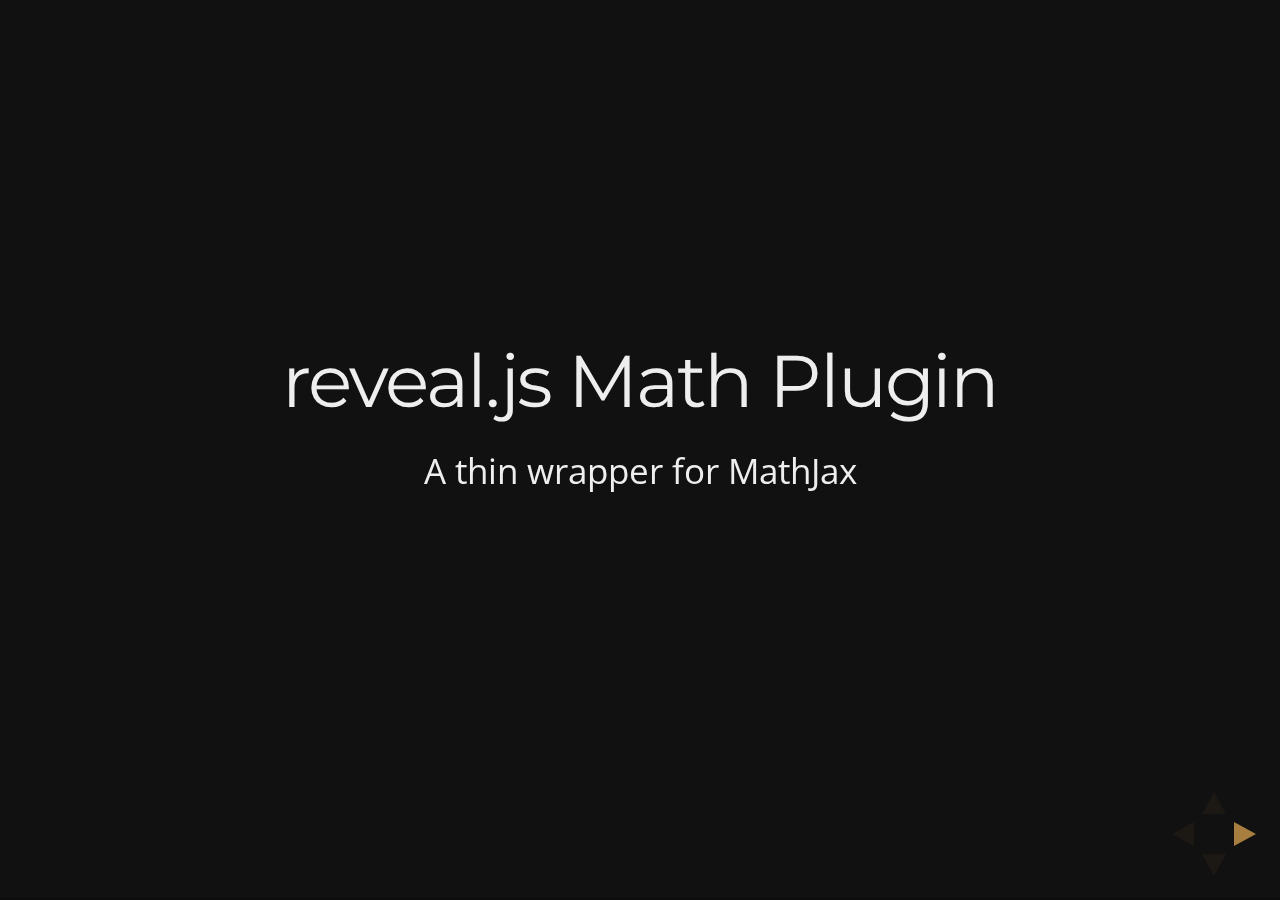
<file: test/examples/math.html>
<!doctype html>
<html lang="en">

	<head>
		<meta charset="utf-8">

		<title>reveal.js - Math Plugin</title>

		<meta name="viewport" content="width=device-width, initial-scale=1.0, maximum-scale=1.0, user-scalable=no">

		<link rel="stylesheet" href="../../css/reveal.css">
		<link rel="stylesheet" href="../../css/theme/night.css" id="theme">
	</head>

	<body>

		<div class="reveal">

			<div class="slides">

				<section>
					<h2>reveal.js Math Plugin</h2>
					<p>A thin wrapper for MathJax</p>
				</section>

				<section>
					<h3>The Lorenz Equations</h3>

					\[\begin{aligned}
					\dot{x} &amp; = \sigma(y-x) \\
					\dot{y} &amp; = \rho x - y - xz \\
					\dot{z} &amp; = -\beta z + xy
					\end{aligned} \]
				</section>

				<section>
					<h3>The Cauchy-Schwarz Inequality</h3>

					<script type="math/tex; mode=display">
						\left( \sum_{k=1}^n a_k b_k \right)^2 \leq \left( \sum_{k=1}^n a_k^2 \right) \left( \sum_{k=1}^n b_k^2 \right)
					</script>
				</section>

				<section>
					<h3>A Cross Product Formula</h3>

					\[\mathbf{V}_1 \times \mathbf{V}_2 =  \begin{vmatrix}
					\mathbf{i} &amp; \mathbf{j} &amp; \mathbf{k} \\
					\frac{\partial X}{\partial u} &amp;  \frac{\partial Y}{\partial u} &amp; 0 \\
					\frac{\partial X}{\partial v} &amp;  \frac{\partial Y}{\partial v} &amp; 0
					\end{vmatrix}  \]
				</section>

				<section>
					<h3>The probability of getting \(k\) heads when flipping \(n\) coins is</h3>

					\[P(E)   = {n \choose k} p^k (1-p)^{ n-k} \]
				</section>

				<section>
					<h3>An Identity of Ramanujan</h3>

					\[ \frac{1}{\Bigl(\sqrt{\phi \sqrt{5}}-\phi\Bigr) e^{\frac25 \pi}} =
					1+\frac{e^{-2\pi}} {1+\frac{e^{-4\pi}} {1+\frac{e^{-6\pi}}
					{1+\frac{e^{-8\pi}} {1+\ldots} } } } \]
				</section>

				<section>
					<h3>A Rogers-Ramanujan Identity</h3>

					\[  1 +  \frac{q^2}{(1-q)}+\frac{q^6}{(1-q)(1-q^2)}+\cdots =
					\prod_{j=0}^{\infty}\frac{1}{(1-q^{5j+2})(1-q^{5j+3})}\]
				</section>

				<section>
					<h3>Maxwell&#8217;s Equations</h3>

					\[  \begin{aligned}
					\nabla \times \vec{\mathbf{B}} -\, \frac1c\, \frac{\partial\vec{\mathbf{E}}}{\partial t} &amp; = \frac{4\pi}{c}\vec{\mathbf{j}} \\   \nabla \cdot \vec{\mathbf{E}} &amp; = 4 \pi \rho \\
					\nabla \times \vec{\mathbf{E}}\, +\, \frac1c\, \frac{\partial\vec{\mathbf{B}}}{\partial t} &amp; = \vec{\mathbf{0}} \\
					\nabla \cdot \vec{\mathbf{B}} &amp; = 0 \end{aligned}
					\]
				</section>

				<section>
					<section>
						<h3>The Lorenz Equations</h3>

						<div class="fragment">
							\[\begin{aligned}
							\dot{x} &amp; = \sigma(y-x) \\
							\dot{y} &amp; = \rho x - y - xz \\
							\dot{z} &amp; = -\beta z + xy
							\end{aligned} \]
						</div>
					</section>

					<section>
						<h3>The Cauchy-Schwarz Inequality</h3>

						<div class="fragment">
							\[ \left( \sum_{k=1}^n a_k b_k \right)^2 \leq \left( \sum_{k=1}^n a_k^2 \right) \left( \sum_{k=1}^n b_k^2 \right) \]
						</div>
					</section>

					<section>
						<h3>A Cross Product Formula</h3>

						<div class="fragment">
							\[\mathbf{V}_1 \times \mathbf{V}_2 =  \begin{vmatrix}
							\mathbf{i} &amp; \mathbf{j} &amp; \mathbf{k} \\
							\frac{\partial X}{\partial u} &amp;  \frac{\partial Y}{\partial u} &amp; 0 \\
							\frac{\partial X}{\partial v} &amp;  \frac{\partial Y}{\partial v} &amp; 0
							\end{vmatrix}  \]
						</div>
					</section>

					<section>
						<h3>The probability of getting \(k\) heads when flipping \(n\) coins is</h3>

						<div class="fragment">
							\[P(E)   = {n \choose k} p^k (1-p)^{ n-k} \]
						</div>
					</section>

					<section>
						<h3>An Identity of Ramanujan</h3>

						<div class="fragment">
							\[ \frac{1}{\Bigl(\sqrt{\phi \sqrt{5}}-\phi\Bigr) e^{\frac25 \pi}} =
							1+\frac{e^{-2\pi}} {1+\frac{e^{-4\pi}} {1+\frac{e^{-6\pi}}
							{1+\frac{e^{-8\pi}} {1+\ldots} } } } \]
						</div>
					</section>

					<section>
						<h3>A Rogers-Ramanujan Identity</h3>

						<div class="fragment">
							\[  1 +  \frac{q^2}{(1-q)}+\frac{q^6}{(1-q)(1-q^2)}+\cdots =
							\prod_{j=0}^{\infty}\frac{1}{(1-q^{5j+2})(1-q^{5j+3})}\]
						</div>
					</section>

					<section>
						<h3>Maxwell&#8217;s Equations</h3>

						<div class="fragment">
							\[  \begin{aligned}
							\nabla \times \vec{\mathbf{B}} -\, \frac1c\, \frac{\partial\vec{\mathbf{E}}}{\partial t} &amp; = \frac{4\pi}{c}\vec{\mathbf{j}} \\   \nabla \cdot \vec{\mathbf{E}} &amp; = 4 \pi \rho \\
							\nabla \times \vec{\mathbf{E}}\, +\, \frac1c\, \frac{\partial\vec{\mathbf{B}}}{\partial t} &amp; = \vec{\mathbf{0}} \\
							\nabla \cdot \vec{\mathbf{B}} &amp; = 0 \end{aligned}
							\]
						</div>
					</section>
				</section>

			</div>

		</div>

		<script src="../../lib/js/head.min.js"></script>
		<script src="../../js/reveal.js"></script>

		<script>

			Reveal.initialize({
				history: true,
				transition: 'linear',

				math: {
					// mathjax: 'http://cdn.mathjax.org/mathjax/latest/MathJax.js',
					config: 'TeX-AMS_HTML-full'
				},

				dependencies: [
					{ src: '../../lib/js/classList.js' },
					{ src: '../../plugin/math/math.js', async: true }
				]
			});

		</script>

	</body>
</html>
</file>
<file: css/kat.css>
html,
body {
  height: 100%;
  width: 100%;
  font-family: 'Raleway', sans-serif;
}

.container {
	color: #000;
	display: inline-block;
  vertical-align: middle;
  float: none;
  height: 100%;
  padding-top: 1%;
  min-width: 100%;
}

.container h1 {
	font-size: 45px;
}

.row {
	padding: 5%;
}

.vcenter {
  padding-top: 1%;
}
</file>
<file: css/theme/league.css>
@import url(../../lib/font/league-gothic/league-gothic.css);
@import url(https://fonts.googleapis.com/css?family=Lato:400,700,400italic,700italic);
/**
 * League theme for reveal.js.
 *
 * This was the default theme pre-3.0.0.
 *
 * Copyright (C) 2011-2012 Hakim El Hattab, http://hakim.se
 */
/*********************************************
 * GLOBAL STYLES
 *********************************************/
body {
  background: #1c1e20;
  background: -moz-radial-gradient(center, circle cover, #555a5f 0%, #1c1e20 100%);
  background: -webkit-gradient(radial, center center, 0px, center center, 100%, color-stop(0%, #555a5f), color-stop(100%, #1c1e20));
  background: -webkit-radial-gradient(center, circle cover, #555a5f 0%, #1c1e20 100%);
  background: -o-radial-gradient(center, circle cover, #555a5f 0%, #1c1e20 100%);
  background: -ms-radial-gradient(center, circle cover, #555a5f 0%, #1c1e20 100%);
  background: radial-gradient(center, circle cover, #555a5f 0%, #1c1e20 100%);
  background-color: #2b2b2b; }

.reveal {
  font-family: 'Lato', sans-serif;
  font-size: 36px;
  font-weight: normal;
  color: #eee; }

::selection {
  color: #fff;
  background: #FF5E99;
  text-shadow: none; }

.reveal .slides > section, .reveal .slides > section > section {
  line-height: 1.3;
  font-weight: inherit; }

/*********************************************
 * HEADERS
 *********************************************/
.reveal h1, .reveal h2, .reveal h3, .reveal h4, .reveal h5, .reveal h6 {
  margin: 0 0 20px 0;
  color: #eee;
  font-family: 'League Gothic', Impact, sans-serif;
  font-weight: normal;
  line-height: 1.2;
  letter-spacing: normal;
  text-transform: uppercase;
  text-shadow: 0px 0px 6px rgba(0, 0, 0, 0.2);
  word-wrap: break-word; }

.reveal h1 {
  font-size: 3.77em; }

.reveal h2 {
  font-size: 2.11em; }

.reveal h3 {
  font-size: 1.55em; }

.reveal h4 {
  font-size: 1em; }

.reveal h1 {
  text-shadow: 0 1px 0 #ccc, 0 2px 0 #c9c9c9, 0 3px 0 #bbb, 0 4px 0 #b9b9b9, 0 5px 0 #aaa, 0 6px 1px rgba(0, 0, 0, 0.1), 0 0 5px rgba(0, 0, 0, 0.1), 0 1px 3px rgba(0, 0, 0, 0.3), 0 3px 5px rgba(0, 0, 0, 0.2), 0 5px 10px rgba(0, 0, 0, 0.25), 0 20px 20px rgba(0, 0, 0, 0.15); }

/*********************************************
 * OTHER
 *********************************************/
.reveal p {
  margin: 20px 0;
  line-height: 1.3; }

/* Ensure certain elements are never larger than the slide itself */
.reveal img, .reveal video, .reveal iframe {
  max-width: 95%;
  max-height: 95%; }

.reveal strong, .reveal b {
  font-weight: bold; }

.reveal em {
  font-style: italic; }

.reveal ol, .reveal dl, .reveal ul {
  display: inline-block;
  text-align: left;
  margin: 0 0 0 1em; }

.reveal ol {
  list-style-type: decimal; }

.reveal ul {
  list-style-type: disc; }

.reveal ul ul {
  list-style-type: square; }

.reveal ul ul ul {
  list-style-type: circle; }

.reveal ul ul, .reveal ul ol, .reveal ol ol, .reveal ol ul {
  display: block;
  margin-left: 40px; }

.reveal dt {
  font-weight: bold; }

.reveal dd {
  margin-left: 40px; }

.reveal q, .reveal blockquote {
  quotes: none; }

.reveal blockquote {
  display: block;
  position: relative;
  width: 70%;
  margin: 20px auto;
  padding: 5px;
  font-style: italic;
  background: rgba(255, 255, 255, 0.05);
  box-shadow: 0px 0px 2px rgba(0, 0, 0, 0.2); }

.reveal blockquote p:first-child, .reveal blockquote p:last-child {
  display: inline-block; }

.reveal q {
  font-style: italic; }

.reveal pre {
  display: block;
  position: relative;
  width: 90%;
  margin: 20px auto;
  text-align: left;
  font-size: 0.55em;
  font-family: monospace;
  line-height: 1.2em;
  word-wrap: break-word;
  box-shadow: 0px 0px 6px rgba(0, 0, 0, 0.3); }

.reveal code {
  font-family: monospace; }

.reveal pre code {
  display: block;
  padding: 5px;
  overflow: auto;
  max-height: 400px;
  word-wrap: normal;
  background: #3F3F3F;
  color: #DCDCDC; }

.reveal table {
  margin: auto;
  border-collapse: collapse;
  border-spacing: 0; }

.reveal table th {
  font-weight: bold; }

.reveal table th, .reveal table td {
  text-align: left;
  padding: 0.2em 0.5em 0.2em 0.5em;
  border-bottom: 1px solid; }

.reveal table tr:last-child td {
  border-bottom: none; }

.reveal sup {
  vertical-align: super; }

.reveal sub {
  vertical-align: sub; }

.reveal small {
  display: inline-block;
  font-size: 0.6em;
  line-height: 1.2em;
  vertical-align: top; }

.reveal small * {
  vertical-align: top; }

/*********************************************
 * LINKS
 *********************************************/
.reveal a {
  color: #13DAEC;
  text-decoration: none;
  -webkit-transition: color 0.15s ease;
  -moz-transition: color 0.15s ease;
  transition: color 0.15s ease; }

.reveal a:hover {
  color: #71ebf4;
  text-shadow: none;
  border: none; }

.reveal .roll span:after {
  color: #fff;
  background: #0d9ba5; }

/*********************************************
 * IMAGES
 *********************************************/
.reveal section img {
  margin: 15px 0px;
  background: rgba(255, 255, 255, 0.12);
  border: 4px solid #eee;
  box-shadow: 0 0 10px rgba(0, 0, 0, 0.15); }

.reveal a img {
  -webkit-transition: all 0.15s linear;
  -moz-transition: all 0.15s linear;
  transition: all 0.15s linear; }

.reveal a:hover img {
  background: rgba(255, 255, 255, 0.2);
  border-color: #13DAEC;
  box-shadow: 0 0 20px rgba(0, 0, 0, 0.55); }

/*********************************************
 * NAVIGATION CONTROLS
 *********************************************/
.reveal .controls div.navigate-left, .reveal .controls div.navigate-left.enabled {
  border-right-color: #13DAEC; }

.reveal .controls div.navigate-right, .reveal .controls div.navigate-right.enabled {
  border-left-color: #13DAEC; }

.reveal .controls div.navigate-up, .reveal .controls div.navigate-up.enabled {
  border-bottom-color: #13DAEC; }

.reveal .controls div.navigate-down, .reveal .controls div.navigate-down.enabled {
  border-top-color: #13DAEC; }

.reveal .controls div.navigate-left.enabled:hover {
  border-right-color: #71ebf4; }

.reveal .controls div.navigate-right.enabled:hover {
  border-left-color: #71ebf4; }

.reveal .controls div.navigate-up.enabled:hover {
  border-bottom-color: #71ebf4; }

.reveal .controls div.navigate-down.enabled:hover {
  border-top-color: #71ebf4; }

/*********************************************
 * PROGRESS BAR
 *********************************************/
.reveal .progress {
  background: rgba(0, 0, 0, 0.2); }

.reveal .progress span {
  background: #13DAEC;
  -webkit-transition: width 800ms cubic-bezier(0.26, 0.86, 0.44, 0.985);
  -moz-transition: width 800ms cubic-bezier(0.26, 0.86, 0.44, 0.985);
  transition: width 800ms cubic-bezier(0.26, 0.86, 0.44, 0.985); }

/*********************************************
 * SLIDE NUMBER
 *********************************************/
.reveal .slide-number {
  color: #13DAEC; }
</file>
<file: lib/css/zenburn.css>
/*

Zenburn style from voldmar.ru (c) Vladimir Epifanov <voldmar@voldmar.ru>
based on dark.css by Ivan Sagalaev

*/

.hljs {
  display: block; padding: 0.5em;
  background: #3F3F3F;
  color: #DCDCDC;
}

.hljs-keyword,
.hljs-tag,
.css .hljs-class,
.css .hljs-id,
.lisp .hljs-title,
.nginx .hljs-title,
.hljs-request,
.hljs-status,
.clojure .hljs-attribute {
  color: #E3CEAB;
}

.django .hljs-template_tag,
.django .hljs-variable,
.django .hljs-filter .hljs-argument {
  color: #DCDCDC;
}

.hljs-number,
.hljs-date {
  color: #8CD0D3;
}

.dos .hljs-envvar,
.dos .hljs-stream,
.hljs-variable,
.apache .hljs-sqbracket {
  color: #EFDCBC;
}

.dos .hljs-flow,
.diff .hljs-change,
.python .exception,
.python .hljs-built_in,
.hljs-literal,
.tex .hljs-special {
  color: #EFEFAF;
}

.diff .hljs-chunk,
.hljs-subst {
  color: #8F8F8F;
}

.dos .hljs-keyword,
.python .hljs-decorator,
.hljs-title,
.haskell .hljs-type,
.diff .hljs-header,
.ruby .hljs-class .hljs-parent,
.apache .hljs-tag,
.nginx .hljs-built_in,
.tex .hljs-command,
.hljs-prompt {
    color: #efef8f;
}

.dos .hljs-winutils,
.ruby .hljs-symbol,
.ruby .hljs-symbol .hljs-string,
.ruby .hljs-string {
  color: #DCA3A3;
}

.diff .hljs-deletion,
.hljs-string,
.hljs-tag .hljs-value,
.hljs-preprocessor,
.hljs-pragma,
.hljs-built_in,
.sql .hljs-aggregate,
.hljs-javadoc,
.smalltalk .hljs-class,
.smalltalk .hljs-localvars,
.smalltalk .hljs-array,
.css .hljs-rules .hljs-value,
.hljs-attr_selector,
.hljs-pseudo,
.apache .hljs-cbracket,
.tex .hljs-formula,
.coffeescript .hljs-attribute {
  color: #CC9393;
}

.hljs-shebang,
.diff .hljs-addition,
.hljs-comment,
.java .hljs-annotation,
.hljs-template_comment,
.hljs-pi,
.hljs-doctype {
  color: #7F9F7F;
}

.coffeescript .javascript,
.javascript .xml,
.tex .hljs-formula,
.xml .javascript,
.xml .vbscript,
.xml .css,
.xml .hljs-cdata {
  opacity: 0.5;
}
</file>
<file: css/theme/simple.css>
@import url(https://fonts.googleapis.com/css?family=News+Cycle:400,700);
@import url(https://fonts.googleapis.com/css?family=Lato:400,700,400italic,700italic);
/**
 * A simple theme for reveal.js presentations, similar
 * to the default theme. The accent color is darkblue.
 *
 * This theme is Copyright (C) 2012 Owen Versteeg, https://github.com/StereotypicalApps. It is MIT licensed.
 * reveal.js is Copyright (C) 2011-2012 Hakim El Hattab, http://hakim.se
 */
/*********************************************
 * GLOBAL STYLES
 *********************************************/
body {
  background: #fff;
  background-color: #fff; }

.reveal {
  font-family: 'Lato', sans-serif;
  font-size: 36px;
  font-weight: normal;
  color: #000; }

::selection {
  color: #fff;
  background: rgba(0, 0, 0, 0.99);
  text-shadow: none; }

.reveal .slides > section, .reveal .slides > section > section {
  line-height: 1.3;
  font-weight: inherit; }

/*********************************************
 * HEADERS
 *********************************************/
.reveal h1, .reveal h2, .reveal h3, .reveal h4, .reveal h5, .reveal h6 {
  margin: 0 0 20px 0;
  color: #000;
  font-family: 'News Cycle', Impact, sans-serif;
  font-weight: normal;
  line-height: 1.2;
  letter-spacing: normal;
  text-transform: none;
  text-shadow: none;
  word-wrap: break-word; }

.reveal h1 {
  font-size: 3.77em; }

.reveal h2 {
  font-size: 2.11em; }

.reveal h3 {
  font-size: 1.55em; }

.reveal h4 {
  font-size: 1em; }

.reveal h1 {
  text-shadow: none; }

/*********************************************
 * OTHER
 *********************************************/
.reveal p {
  margin: 20px 0;
  line-height: 1.3; }

/* Ensure certain elements are never larger than the slide itself */
.reveal img, .reveal video, .reveal iframe {
  max-width: 95%;
  max-height: 95%; }

.reveal strong, .reveal b {
  font-weight: bold; }

.reveal em {
  font-style: italic; }

.reveal ol, .reveal dl, .reveal ul {
  display: inline-block;
  text-align: left;
  margin: 0 0 0 1em; }

.reveal ol {
  list-style-type: decimal; }

.reveal ul {
  list-style-type: disc; }

.reveal ul ul {
  list-style-type: square; }

.reveal ul ul ul {
  list-style-type: circle; }

.reveal ul ul, .reveal ul ol, .reveal ol ol, .reveal ol ul {
  display: block;
  margin-left: 40px; }

.reveal dt {
  font-weight: bold; }

.reveal dd {
  margin-left: 40px; }

.reveal q, .reveal blockquote {
  quotes: none; }

.reveal blockquote {
  display: block;
  position: relative;
  width: 70%;
  margin: 20px auto;
  padding: 5px;
  font-style: italic;
  background: rgba(255, 255, 255, 0.05);
  box-shadow: 0px 0px 2px rgba(0, 0, 0, 0.2); }

.reveal blockquote p:first-child, .reveal blockquote p:last-child {
  display: inline-block; }

.reveal q {
  font-style: italic; }

.reveal pre {
  display: block;
  position: relative;
  width: 90%;
  margin: 20px auto;
  text-align: left;
  font-size: 0.55em;
  font-family: monospace;
  line-height: 1.2em;
  word-wrap: break-word;
  box-shadow: 0px 0px 6px rgba(0, 0, 0, 0.3); }

.reveal code {
  font-family: monospace; }

.reveal pre code {
  display: block;
  padding: 5px;
  overflow: auto;
  max-height: 400px;
  word-wrap: normal;
  background: #3F3F3F;
  color: #DCDCDC; }

.reveal table {
  margin: auto;
  border-collapse: collapse;
  border-spacing: 0; }

.reveal table th {
  font-weight: bold; }

.reveal table th, .reveal table td {
  text-align: left;
  padding: 0.2em 0.5em 0.2em 0.5em;
  border-bottom: 1px solid; }

.reveal table tr:last-child td {
  border-bottom: none; }

.reveal sup {
  vertical-align: super; }

.reveal sub {
  vertical-align: sub; }

.reveal small {
  display: inline-block;
  font-size: 0.6em;
  line-height: 1.2em;
  vertical-align: top; }

.reveal small * {
  vertical-align: top; }

/*********************************************
 * LINKS
 *********************************************/
.reveal a {
  color: #B20000;
  text-decoration: none;
  -webkit-transition: color 0.15s ease;
  -moz-transition: color 0.15s ease;
  transition: color 0.15s ease; }

.reveal a:hover {
  color: #FF0000;
  text-shadow: none;
  border: none; }

.reveal .roll span:after {
  color: #fff;
  background: #00003f; }

/*********************************************
 * IMAGES
 *********************************************/
.reveal section img {
  margin: 15px 0px;
  background: rgba(255, 255, 255, 0.12);
  /*border: 4px solid #000;
  box-shadow: 0 0 10px rgba(0, 0, 0, 0.15); }*/

.reveal a img {
  -webkit-transition: all 0.15s linear;
  -moz-transition: all 0.15s linear;
  transition: all 0.15s linear; }

.reveal a:hover img {
  background: rgba(255, 255, 255, 0.2);
  border-color: #00008B;
  box-shadow: 0 0 20px rgba(0, 0, 0, 0.55); }

/*********************************************
 * NAVIGATION CONTROLS
 *********************************************/
.reveal .controls div.navigate-left, .reveal .controls div.navigate-left.enabled {
  border-right-color: #00008B; }

.reveal .controls div.navigate-right, .reveal .controls div.navigate-right.enabled {
  border-left-color: #00008B; }

.reveal .controls div.navigate-up, .reveal .controls div.navigate-up.enabled {
  border-bottom-color: #00008B; }

.reveal .controls div.navigate-down, .reveal .controls div.navigate-down.enabled {
  border-top-color: #00008B; }

.reveal .controls div.navigate-left.enabled:hover {
  border-right-color: #0000f1; }

.reveal .controls div.navigate-right.enabled:hover {
  border-left-color: #0000f1; }

.reveal .controls div.navigate-up.enabled:hover {
  border-bottom-color: #0000f1; }

.reveal .controls div.navigate-down.enabled:hover {
  border-top-color: #0000f1; }

/*********************************************
 * PROGRESS BAR
 *********************************************/
.reveal .progress {
  background: rgba(0, 0, 0, 0.2); }

.reveal .progress span {
  background: #00008B;
  -webkit-transition: width 800ms cubic-bezier(0.26, 0.86, 0.44, 0.985);
  -moz-transition: width 800ms cubic-bezier(0.26, 0.86, 0.44, 0.985);
  transition: width 800ms cubic-bezier(0.26, 0.86, 0.44, 0.985); }

/*********************************************
 * SLIDE NUMBER
 *********************************************/
.reveal .slide-number {
  color: #00008B; }
</file>
<file: css/theme/night.css>
@import url(https://fonts.googleapis.com/css?family=Montserrat:700);
@import url(https://fonts.googleapis.com/css?family=Open+Sans:400,700,400italic,700italic);
/**
 * Black theme for reveal.js.
 *
 * Copyright (C) 2011-2012 Hakim El Hattab, http://hakim.se
 */
/*********************************************
 * GLOBAL STYLES
 *********************************************/
body {
  background: #111;
  background-color: #111; }

.reveal {
  font-family: 'Open Sans', sans-serif;
  font-size: 30px;
  font-weight: normal;
  color: #eee; }

::selection {
  color: #fff;
  background: #e7ad52;
  text-shadow: none; }

.reveal .slides > section, .reveal .slides > section > section {
  line-height: 1.3;
  font-weight: inherit; }

/*********************************************
 * HEADERS
 *********************************************/
.reveal h1, .reveal h2, .reveal h3, .reveal h4, .reveal h5, .reveal h6 {
  margin: 0 0 20px 0;
  color: #eee;
  font-family: 'Montserrat', Impact, sans-serif;
  font-weight: normal;
  line-height: 1.2;
  letter-spacing: -0.03em;
  text-transform: none;
  text-shadow: none;
  word-wrap: break-word; }

.reveal h1 {
  font-size: 3.77em; }

.reveal h2 {
  font-size: 2.11em; }

.reveal h3 {
  font-size: 1.55em; }

.reveal h4 {
  font-size: 1em; }

.reveal h1 {
  text-shadow: none; }

/*********************************************
 * OTHER
 *********************************************/
.reveal p {
  margin: 20px 0;
  line-height: 1.3; }

/* Ensure certain elements are never larger than the slide itself */
.reveal img, .reveal video, .reveal iframe {
  max-width: 95%;
  max-height: 95%; }

.reveal strong, .reveal b {
  font-weight: bold; }

.reveal em {
  font-style: italic; }

.reveal ol, .reveal dl, .reveal ul {
  display: inline-block;
  text-align: left;
  margin: 0 0 0 1em; }

.reveal ol {
  list-style-type: decimal; }

.reveal ul {
  list-style-type: disc; }

.reveal ul ul {
  list-style-type: square; }

.reveal ul ul ul {
  list-style-type: circle; }

.reveal ul ul, .reveal ul ol, .reveal ol ol, .reveal ol ul {
  display: block;
  margin-left: 40px; }

.reveal dt {
  font-weight: bold; }

.reveal dd {
  margin-left: 40px; }

.reveal q, .reveal blockquote {
  quotes: none; }

.reveal blockquote {
  display: block;
  position: relative;
  width: 70%;
  margin: 20px auto;
  padding: 5px;
  font-style: italic;
  background: rgba(255, 255, 255, 0.05);
  box-shadow: 0px 0px 2px rgba(0, 0, 0, 0.2); }

.reveal blockquote p:first-child, .reveal blockquote p:last-child {
  display: inline-block; }

.reveal q {
  font-style: italic; }

.reveal pre {
  display: block;
  position: relative;
  width: 90%;
  margin: 20px auto;
  text-align: left;
  font-size: 0.55em;
  font-family: monospace;
  line-height: 1.2em;
  word-wrap: break-word;
  box-shadow: 0px 0px 6px rgba(0, 0, 0, 0.3); }

.reveal code {
  font-family: monospace; }

.reveal pre code {
  display: block;
  padding: 5px;
  overflow: auto;
  max-height: 400px;
  word-wrap: normal;
  background: #3F3F3F;
  color: #DCDCDC; }

.reveal table {
  margin: auto;
  border-collapse: collapse;
  border-spacing: 0; }

.reveal table th {
  font-weight: bold; }

.reveal table th, .reveal table td {
  text-align: left;
  padding: 0.2em 0.5em 0.2em 0.5em;
  border-bottom: 1px solid; }

.reveal table tr:last-child td {
  border-bottom: none; }

.reveal sup {
  vertical-align: super; }

.reveal sub {
  vertical-align: sub; }

.reveal small {
  display: inline-block;
  font-size: 0.6em;
  line-height: 1.2em;
  vertical-align: top; }

.reveal small * {
  vertical-align: top; }

/*********************************************
 * LINKS
 *********************************************/
.reveal a {
  color: #e7ad52;
  text-decoration: none;
  -webkit-transition: color 0.15s ease;
  -moz-transition: color 0.15s ease;
  transition: color 0.15s ease; }

.reveal a:hover {
  color: #f3d7ac;
  text-shadow: none;
  border: none; }

.reveal .roll span:after {
  color: #fff;
  background: #d0881d; }

/*********************************************
 * IMAGES
 *********************************************/
.reveal section img {
  margin: 15px 0px;
  background: rgba(255, 255, 255, 0.12);
  border: 4px solid #eee;
  box-shadow: 0 0 10px rgba(0, 0, 0, 0.15); }

.reveal a img {
  -webkit-transition: all 0.15s linear;
  -moz-transition: all 0.15s linear;
  transition: all 0.15s linear; }

.reveal a:hover img {
  background: rgba(255, 255, 255, 0.2);
  border-color: #e7ad52;
  box-shadow: 0 0 20px rgba(0, 0, 0, 0.55); }

/*********************************************
 * NAVIGATION CONTROLS
 *********************************************/
.reveal .controls div.navigate-left, .reveal .controls div.navigate-left.enabled {
  border-right-color: #e7ad52; }

.reveal .controls div.navigate-right, .reveal .controls div.navigate-right.enabled {
  border-left-color: #e7ad52; }

.reveal .controls div.navigate-up, .reveal .controls div.navigate-up.enabled {
  border-bottom-color: #e7ad52; }

.reveal .controls div.navigate-down, .reveal .controls div.navigate-down.enabled {
  border-top-color: #e7ad52; }

.reveal .controls div.navigate-left.enabled:hover {
  border-right-color: #f3d7ac; }

.reveal .controls div.navigate-right.enabled:hover {
  border-left-color: #f3d7ac; }

.reveal .controls div.navigate-up.enabled:hover {
  border-bottom-color: #f3d7ac; }

.reveal .controls div.navigate-down.enabled:hover {
  border-top-color: #f3d7ac; }

/*********************************************
 * PROGRESS BAR
 *********************************************/
.reveal .progress {
  background: rgba(0, 0, 0, 0.2); }

.reveal .progress span {
  background: #e7ad52;
  -webkit-transition: width 800ms cubic-bezier(0.26, 0.86, 0.44, 0.985);
  -moz-transition: width 800ms cubic-bezier(0.26, 0.86, 0.44, 0.985);
  transition: width 800ms cubic-bezier(0.26, 0.86, 0.44, 0.985); }

/*********************************************
 * SLIDE NUMBER
 *********************************************/
.reveal .slide-number {
  color: #e7ad52; }
</file>
<file: test/qunit-1.12.0.css>
/**
 * QUnit v1.12.0 - A JavaScript Unit Testing Framework
 *
 * http://qunitjs.com
 *
 * Copyright 2012 jQuery Foundation and other contributors
 * Released under the MIT license.
 * http://jquery.org/license
 */

/** Font Family and Sizes */

#qunit-tests, #qunit-header, #qunit-banner, #qunit-testrunner-toolbar, #qunit-userAgent, #qunit-testresult {
	font-family: "Helvetica Neue Light", "HelveticaNeue-Light", "Helvetica Neue", Calibri, Helvetica, Arial, sans-serif;
}

#qunit-testrunner-toolbar, #qunit-userAgent, #qunit-testresult, #qunit-tests li { font-size: small; }
#qunit-tests { font-size: smaller; }


/** Resets */

#qunit-tests, #qunit-header, #qunit-banner, #qunit-userAgent, #qunit-testresult, #qunit-modulefilter {
	margin: 0;
	padding: 0;
}


/** Header */

#qunit-header {
	padding: 0.5em 0 0.5em 1em;

	color: #8699a4;
	background-color: #0d3349;

	font-size: 1.5em;
	line-height: 1em;
	font-weight: normal;

	border-radius: 5px 5px 0 0;
	-moz-border-radius: 5px 5px 0 0;
	-webkit-border-top-right-radius: 5px;
	-webkit-border-top-left-radius: 5px;
}

#qunit-header a {
	text-decoration: none;
	color: #c2ccd1;
}

#qunit-header a:hover,
#qunit-header a:focus {
	color: #fff;
}

#qunit-testrunner-toolbar label {
	display: inline-block;
	padding: 0 .5em 0 .1em;
}

#qunit-banner {
	height: 5px;
}

#qunit-testrunner-toolbar {
	padding: 0.5em 0 0.5em 2em;
	color: #5E740B;
	background-color: #eee;
	overflow: hidden;
}

#qunit-userAgent {
	padding: 0.5em 0 0.5em 2.5em;
	background-color: #2b81af;
	color: #fff;
	text-shadow: rgba(0, 0, 0, 0.5) 2px 2px 1px;
}

#qunit-modulefilter-container {
	float: right;
}

/** Tests: Pass/Fail */

#qunit-tests {
	list-style-position: inside;
}

#qunit-tests li {
	padding: 0.4em 0.5em 0.4em 2.5em;
	border-bottom: 1px solid #fff;
	list-style-position: inside;
}

#qunit-tests.hidepass li.pass, #qunit-tests.hidepass li.running  {
	display: none;
}

#qunit-tests li strong {
	cursor: pointer;
}

#qunit-tests li a {
	padding: 0.5em;
	color: #c2ccd1;
	text-decoration: none;
}
#qunit-tests li a:hover,
#qunit-tests li a:focus {
	color: #000;
}

#qunit-tests li .runtime {
	float: right;
	font-size: smaller;
}

.qunit-assert-list {
	margin-top: 0.5em;
	padding: 0.5em;

	background-color: #fff;

	border-radius: 5px;
	-moz-border-radius: 5px;
	-webkit-border-radius: 5px;
}

.qunit-collapsed {
	display: none;
}

#qunit-tests table {
	border-collapse: collapse;
	margin-top: .2em;
}

#qunit-tests th {
	text-align: right;
	vertical-align: top;
	padding: 0 .5em 0 0;
}

#qunit-tests td {
	vertical-align: top;
}

#qunit-tests pre {
	margin: 0;
	white-space: pre-wrap;
	word-wrap: break-word;
}

#qunit-tests del {
	background-color: #e0f2be;
	color: #374e0c;
	text-decoration: none;
}

#qunit-tests ins {
	background-color: #ffcaca;
	color: #500;
	text-decoration: none;
}

/*** Test Counts */

#qunit-tests b.counts                       { color: black; }
#qunit-tests b.passed                       { color: #5E740B; }
#qunit-tests b.failed                       { color: #710909; }

#qunit-tests li li {
	padding: 5px;
	background-color: #fff;
	border-bottom: none;
	list-style-position: inside;
}

/*** Passing Styles */

#qunit-tests li li.pass {
	color: #3c510c;
	background-color: #fff;
	border-left: 10px solid #C6E746;
}

#qunit-tests .pass                          { color: #528CE0; background-color: #D2E0E6; }
#qunit-tests .pass .test-name               { color: #366097; }

#qunit-tests .pass .test-actual,
#qunit-tests .pass .test-expected           { color: #999999; }

#qunit-banner.qunit-pass                    { background-color: #C6E746; }

/*** Failing Styles */

#qunit-tests li li.fail {
	color: #710909;
	background-color: #fff;
	border-left: 10px solid #EE5757;
	white-space: pre;
}

#qunit-tests > li:last-child {
	border-radius: 0 0 5px 5px;
	-moz-border-radius: 0 0 5px 5px;
	-webkit-border-bottom-right-radius: 5px;
	-webkit-border-bottom-left-radius: 5px;
}

#qunit-tests .fail                          { color: #000000; background-color: #EE5757; }
#qunit-tests .fail .test-name,
#qunit-tests .fail .module-name             { color: #000000; }

#qunit-tests .fail .test-actual             { color: #EE5757; }
#qunit-tests .fail .test-expected           { color: green;   }

#qunit-banner.qunit-fail                    { background-color: #EE5757; }


/** Result */

#qunit-testresult {
	padding: 0.5em 0.5em 0.5em 2.5em;

	color: #2b81af;
	background-color: #D2E0E6;

	border-bottom: 1px solid white;
}
#qunit-testresult .module-name {
	font-weight: bold;
}

/** Fixture */

#qunit-fixture {
	position: absolute;
	top: -10000px;
	left: -10000px;
	width: 1000px;
	height: 1000px;
}
</file>
